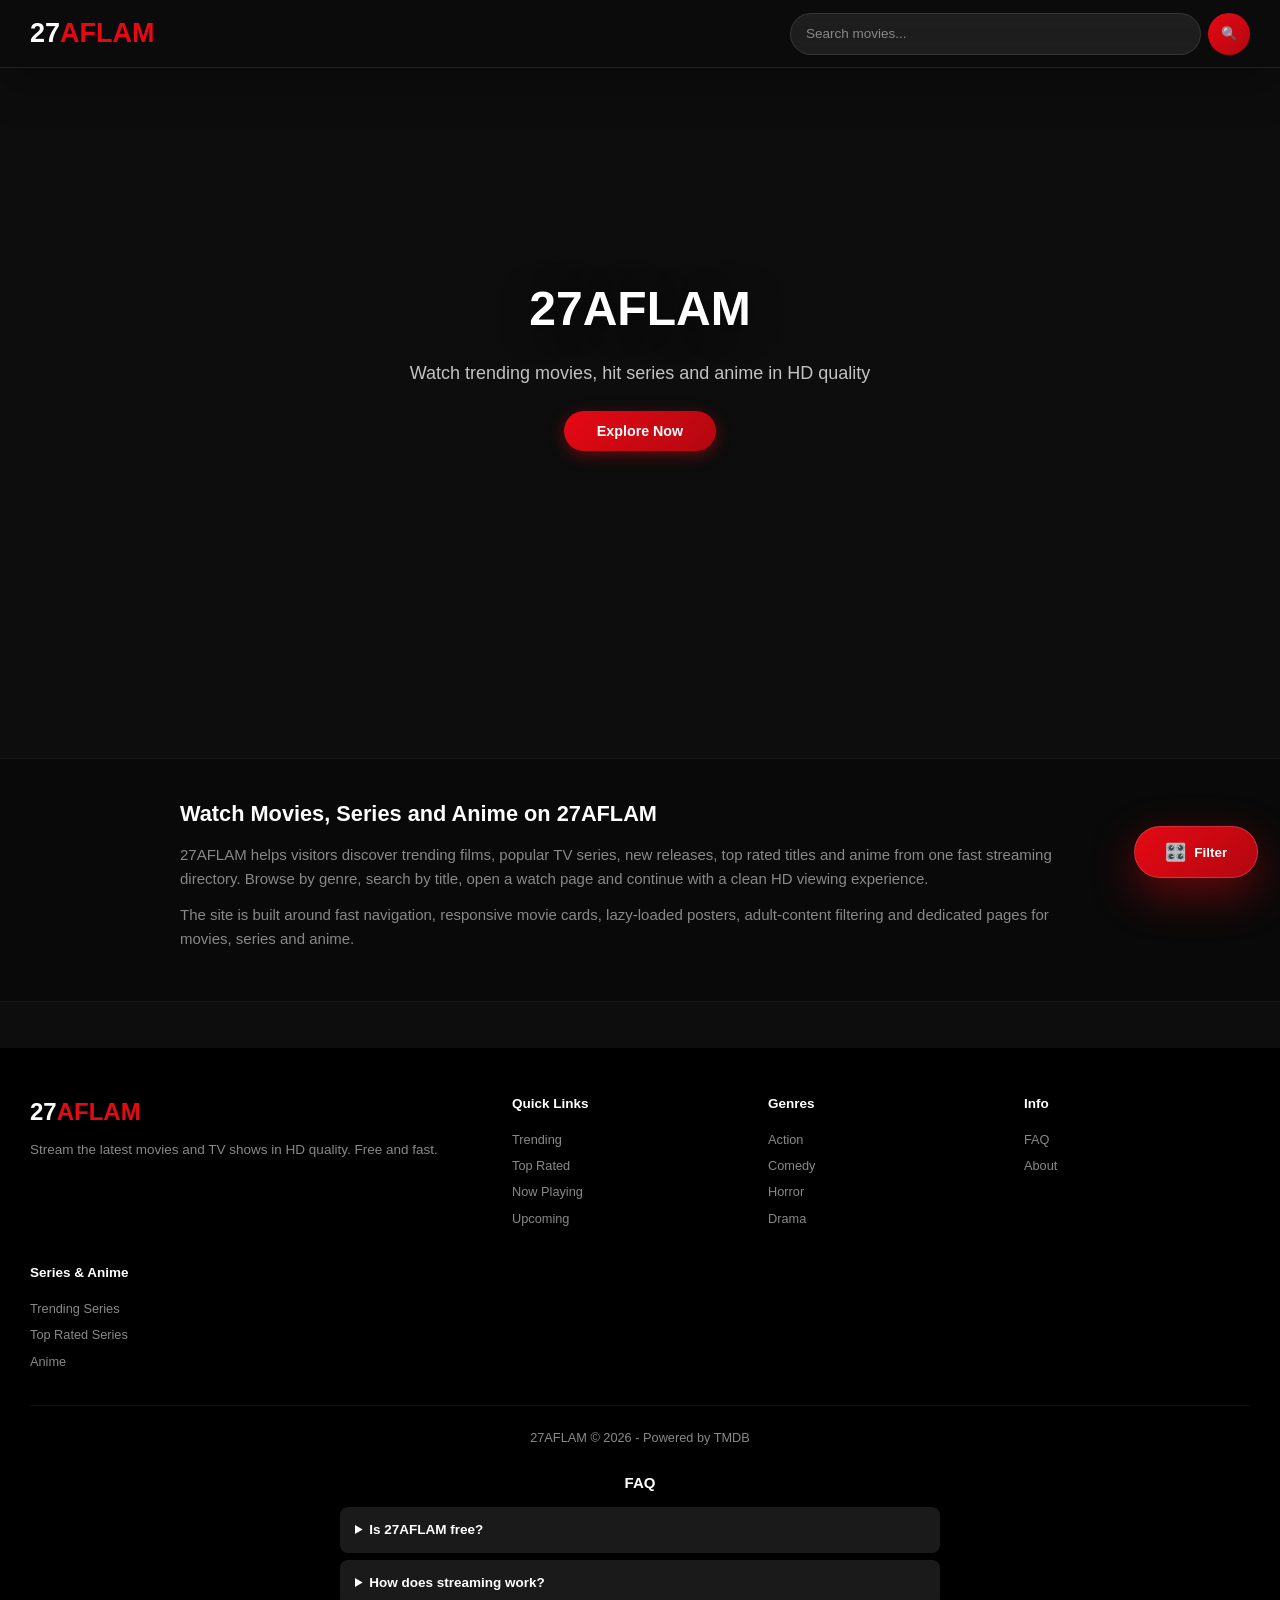
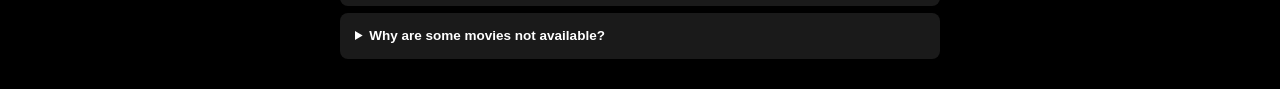
<file: index.html>
<!DOCTYPE html>
<html lang="en">
<head>
    <meta charset="UTF-8">
    <meta name="viewport" content="width=device-width, initial-scale=1.0">
    <title>27AFLAM - Watch Movies, Series and Anime Online in HD</title>
    <meta name="description" content="27AFLAM is a fast movie streaming directory for trending movies, TV series, anime, top rated titles, new releases and HD watch pages.">
    <meta name="keywords" content="27AFLAM, watch movies online, streaming movies, HD movies, TV series, anime, trending movies, top rated movies">
    <meta name="author" content="27AFLAM">
    <meta name="robots" content="index, follow, max-image-preview:large, max-snippet:-1, max-video-preview:-1">
    <meta name="theme-color" content="#e50914">
    <meta name="color-scheme" content="dark">
    <link rel="canonical" href="https://27aflam.com/">
    <link rel="icon" type="image/svg+xml" href="favicon.svg">
    <link rel="manifest" href="manifest.webmanifest">
    <link rel="preconnect" href="https://api.themoviedb.org">
    <link rel="preconnect" href="https://image.tmdb.org">
    <link rel="dns-prefetch" href="https://streamimdb.ru">
    <meta property="og:type" content="website">
    <meta property="og:site_name" content="27AFLAM">
    <meta property="og:title" content="27AFLAM - Watch Movies, Series and Anime Online in HD">
    <meta property="og:description" content="Discover trending movies, TV shows and anime with fast HD watch pages on 27AFLAM.">
    <meta property="og:url" content="https://27aflam.com/">
    <meta property="og:image" content="https://27aflam.com/favicon.svg">
    <meta name="twitter:card" content="summary_large_image">
    <meta name="twitter:title" content="27AFLAM - Watch Movies, Series and Anime Online in HD">
    <meta name="twitter:description" content="Discover trending movies, TV shows and anime with fast HD watch pages on 27AFLAM.">
    <link rel="stylesheet" href="style.css">
    <script type="application/ld+json">
    {
      "@context": "https://schema.org",
      "@graph": [
        {
          "@type": "WebSite",
          "@id": "https://27aflam.com/#website",
          "name": "27AFLAM",
          "url": "https://27aflam.com/",
          "description": "Movie, TV series and anime streaming directory with HD watch pages.",
          "potentialAction": {
            "@type": "SearchAction",
            "target": "https://27aflam.com/?q={search_term_string}",
            "query-input": "required name=search_term_string"
          }
        },
        {
          "@type": "Organization",
          "@id": "https://27aflam.com/#organization",
          "name": "27AFLAM",
          "url": "https://27aflam.com/",
          "logo": "https://27aflam.com/favicon.svg"
        },
        {
          "@type": "FAQPage",
          "@id": "https://27aflam.com/#faq",
          "mainEntity": [
            {
              "@type": "Question",
              "name": "Is 27AFLAM free?",
              "acceptedAnswer": { "@type": "Answer", "text": "Yes. 27AFLAM can be used without a subscription." }
            },
            {
              "@type": "Question",
              "name": "What can I watch on 27AFLAM?",
              "acceptedAnswer": { "@type": "Answer", "text": "27AFLAM organizes trending movies, top rated movies, TV series and anime with HD watch pages." }
            }
          ]
        }
      ]
    }
    </script>
</head>
<body>
    <a href="#main-content" class="skip-link" aria-label="Skip to main content">Skip to main content</a>
    <header class="header-auto" role="banner">
        <div class="header-container">
            <a href="index.html" class="logo">27<span>AFLAM</span></a>
            <div class="search-box">
                <input type="search" id="search" placeholder="Search movies..." aria-label="Search movies and shows">
                <button id="search-btn" type="button" aria-label="Search">&#128269;</button>
            </div>
        </div>
    </header>

    <div class="floating-filters" id="floating-filters">
        <nav class="filters-panel" id="filters-panel" aria-label="Content filters" hidden>
            <a href="#" class="nav-link active" data-genre="trending"><span class="filter-icon">🔥</span><span>Trending</span></a>
            <a href="#" class="nav-link" data-genre="top-rated"><span class="filter-icon">⭐</span><span>Top Rated</span></a>
            <a href="#" class="nav-link" data-genre="now-playing"><span class="filter-icon">🎬</span><span>Now Playing</span></a>
            <a href="#" class="nav-link" data-genre="upcoming"><span class="filter-icon">📅</span><span>Upcoming</span></a>
            <a href="#" class="nav-link" data-genre="action"><span class="filter-icon">💥</span><span>Action</span></a>
            <a href="#" class="nav-link" data-genre="comedy"><span class="filter-icon">😄</span><span>Comedy</span></a>
            <a href="#" class="nav-link" data-genre="horror"><span class="filter-icon">👻</span><span>Horror</span></a>
            <a href="#" class="nav-link" data-genre="drama"><span class="filter-icon">🎭</span><span>Drama</span></a>
            <a href="#" class="nav-link" data-genre="scifi"><span class="filter-icon">🚀</span><span>Sci-Fi</span></a>
            <a href="#" class="nav-link" data-genre="series-trending"><span class="filter-icon">📺</span><span>Series</span></a>
            <a href="#" class="nav-link" data-genre="series-top"><span class="filter-icon">🏆</span><span>Best Series</span></a>
            <a href="#" class="nav-link" data-genre="anime"><span class="filter-icon">🍜</span><span>Anime</span></a>
        </nav>
        <button class="filters-toggle" id="filters-toggle" type="button" aria-expanded="false" aria-controls="filters-panel" aria-label="Open filters">
            <span>🎛️</span>
            <strong>Filter</strong>
        </button>
    </div>

    <main id="main-content" role="main">
        <section class="hero" id="hero" role="img" aria-label="Featured content banner">
            <div class="hero-backdrop"></div>
            <div class="hero-gradient"></div>
            <div class="hero-content">
                <h1>27AFLAM</h1>
                <p>Watch trending movies, hit series and anime in HD quality</p>
                <button id="hero-btn" class="btn-primary" type="button">Explore Now</button>
            </div>
        </section>

        <section class="featured-section" id="featured">
            <div class="featured-scroll" id="featured-scroll"></div>
        </section>

        <section class="movies-section">
            <div id="sections-container">
                <!-- Sections load dynamically -->
            </div>
            <div class="load-more-container">
                <button id="load-more" class="btn-primary" type="button" style="display: none;">Load More</button>
            </div>
        </section>

        <section id="about" class="seo-section">
            <div class="seo-inner">
                <h2>Watch Movies, Series and Anime on 27AFLAM</h2>
                <p>27AFLAM helps visitors discover trending films, popular TV series, new releases, top rated titles and anime from one fast streaming directory. Browse by genre, search by title, open a watch page and continue with a clean HD viewing experience.</p>
                <p>The site is built around fast navigation, responsive movie cards, lazy-loaded posters, adult-content filtering and dedicated pages for movies, series and anime.</p>
            </div>
        </section>
    </main>

    <footer>
        <div class="footer-content">
            <div class="footer-brand">
                <a href="index.html" class="footer-logo">27<span>AFLAM</span></a>
                <p>Stream the latest movies and TV shows in HD quality. Free and fast.</p>
            </div>
            <div class="footer-links">
                <h4>Quick Links</h4>
                <a href="#" data-genre="trending">Trending</a>
                <a href="#" data-genre="top-rated">Top Rated</a>
                <a href="#" data-genre="now-playing">Now Playing</a>
                <a href="#" data-genre="upcoming">Upcoming</a>
            </div>
            <div class="footer-links">
                <h4>Genres</h4>
                <a href="#" data-genre="action">Action</a>
                <a href="#" data-genre="comedy">Comedy</a>
                <a href="#" data-genre="horror">Horror</a>
                <a href="#" data-genre="drama">Drama</a>
            </div>
            <div class="footer-links">
                <h4>Info</h4>
                <a href="#faq">FAQ</a>
                <a href="#about">About</a>
            </div>
            <div class="footer-links">
                <h4>Series & Anime</h4>
                <a href="#" data-genre="series-trending">Trending Series</a>
                <a href="#" data-genre="series-top">Top Rated Series</a>
                <a href="#" data-genre="anime">Anime</a>
            </div>
        </div>
        <div class="footer-bottom">
            <p>27AFLAM &copy; 2026 - Powered by TMDB</p>
        </div>
        <div id="faq" class="footer-faq">
            <h3>FAQ</h3>
            <details>
                <summary>Is 27AFLAM free?</summary>
                <p>Yes, 27AFLAM is completely free to use. No subscription required.</p>
            </details>
            <details>
                <summary>How does streaming work?</summary>
                <p>We embed streams from third-party providers. Just click a movie and watch instantly.</p>
            </details>
            <details>
                <summary>Why are some movies not available?</summary>
                <p>Availability depends on licensing and region. We update our library regularly.</p>
            </details>
        </div>
        <noscript>
            <p class="noscript-note">Enable JavaScript to load the latest movies, TV series and anime from TMDB.</p>
        </noscript>
    </footer>

    <script src="app.js"></script>
    <script>
        if ('serviceWorker' in navigator) {
            window.addEventListener('load', () => {
                navigator.serviceWorker.register('sw.js')
                    .then((reg) => console.log('SW registered'))
                    .catch((err) => console.log('SW registration failed:', err));
            });
        }
    </script>
</body>
</html>
</file>
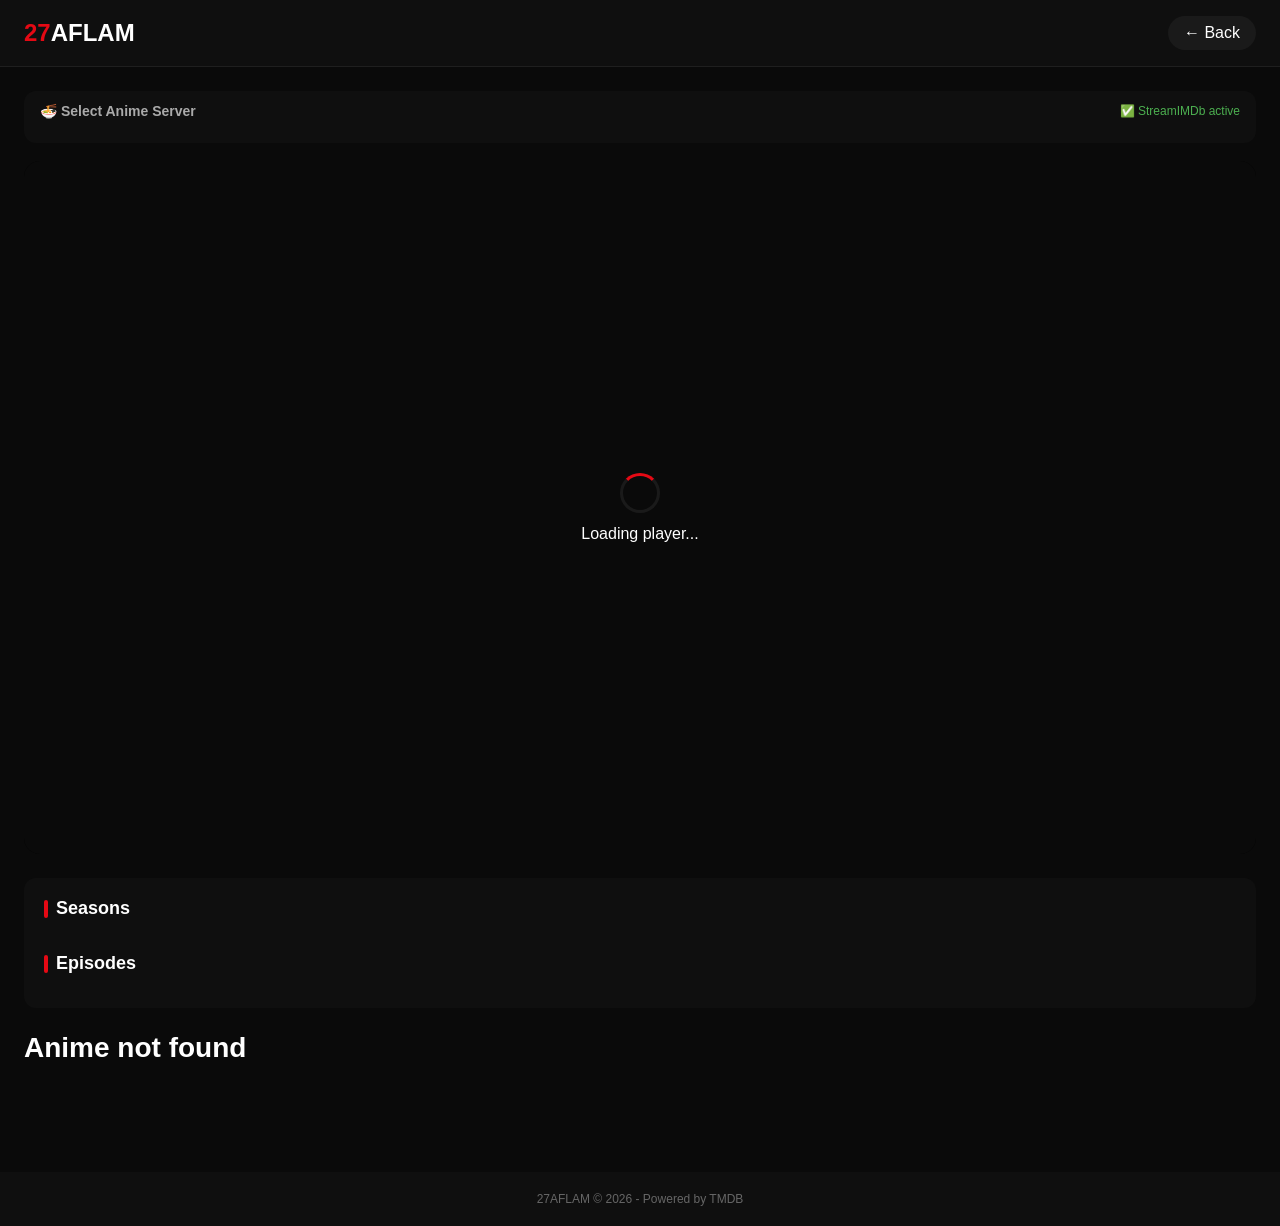
<file: anime.watch.html>
<!DOCTYPE html>
<html lang="ar">
<head>
    <meta charset="UTF-8">
    <meta name="viewport" content="width=device-width, initial-scale=1.0">
    <title>Watch Anime - 27AFLAM</title>
    <meta name="description" content="Watch anime episodes online on 27AFLAM with season and episode navigation plus anime cover filtering.">
    <meta name="robots" content="index, follow, max-image-preview:large">
    <meta property="og:type" content="video.tv_show">
    <meta property="og:site_name" content="27AFLAM">
    <meta property="og:title" content="Watch Anime Online - 27AFLAM">
    <meta property="og:description" content="Watch anime episodes online on 27AFLAM.">
    <link rel="icon" type="image/svg+xml" href="favicon.svg">
    <style>
        * {
            margin: 0;
            padding: 0;
            box-sizing: border-box;
        }
        
        body {
            background: #0a0a0a;
            font-family: -apple-system, BlinkMacSystemFont, 'Segoe UI', Roboto, sans-serif;
            color: #fff;
            direction: ltr;
        }
        
        header {
            background: #0f0f0f;
            padding: 16px 24px;
            border-bottom: 1px solid #1f1f1f;
            position: sticky;
            top: 0;
            z-index: 100;
        }
        
        .header-container {
            max-width: 1400px;
            margin: 0 auto;
            display: flex;
            justify-content: space-between;
            align-items: center;
        }
        
        .logo {
            font-size: 24px;
            font-weight: bold;
            text-decoration: none;
            color: #e50914;
        }
        
        .logo span {
            color: #fff;
        }
        
        .back-link {
            color: #fff;
            text-decoration: none;
            background: #1a1a1a;
            padding: 8px 16px;
            border-radius: 30px;
            transition: all 0.2s;
        }
        
        .back-link:hover {
            background: #e50914;
        }
        
        .watch-page {
            max-width: 1400px;
            margin: 0 auto;
            padding: 24px;
        }
        
        .player-container {
            position: relative;
            background: #000;
            border-radius: 16px;
            overflow: hidden;
            aspect-ratio: 16 / 9;
            margin-bottom: 24px;
        }
        
        .player-container iframe {
            width: 100%;
            height: 100%;
            border: none;
        }
        
        .player-loading {
            position: absolute;
            top: 0;
            left: 0;
            right: 0;
            bottom: 0;
            background: #0a0a0a;
            display: flex;
            align-items: center;
            justify-content: center;
            flex-direction: column;
            gap: 12px;
            z-index: 10;
        }

        .servers-bar {
            background: #0f0f0f;
            border-radius: 12px;
            padding: 12px 16px;
            margin-bottom: 18px;
        }

        .servers-header {
            display: flex;
            justify-content: space-between;
            align-items: center;
            margin-bottom: 12px;
            flex-wrap: wrap;
            gap: 10px;
        }

        .servers-label {
            font-size: 14px;
            color: #aaa;
            font-weight: 600;
        }

        .server-status {
            font-size: 12px;
            color: #4caf50;
        }

        .servers-grid {
            display: flex;
            flex-wrap: wrap;
            gap: 8px;
        }

        .server-btn {
            background: #1a1a1a;
            border: none;
            color: #fff;
            padding: 7px 13px;
            border-radius: 20px;
            cursor: pointer;
            font-size: 12px;
            transition: all 0.2s;
        }

        .server-btn:hover,
        .server-btn.active {
            background: #e50914;
        }
        
        .loading-spinner {
            width: 40px;
            height: 40px;
            border: 3px solid #1a1a1a;
            border-top-color: #e50914;
            border-radius: 50%;
            animation: spin 1s linear infinite;
        }
        
        @keyframes spin {
            to { transform: rotate(360deg); }
        }

        /* ─── قسم الحلقات والمواسم بنفس هوية الموقع ─── */
        .episodes-section {
            background: #0f0f0f;
            border-radius: 12px;
            padding: 20px;
            margin-bottom: 24px;
        }

        .section-label {
            font-size: 18px;
            font-weight: bold;
            margin-bottom: 14px;
            display: flex;
            align-items: center;
            gap: 8px;
        }

        .section-label span {
            width: 4px;
            height: 18px;
            background: #e50914;
            border-radius: 2px;
            display: inline-block;
        }

        .season-tabs {
            display: flex;
            gap: 10px;
            flex-wrap: wrap;
            margin-bottom: 20px;
        }

        .season-tab {
            padding: 8px 20px;
            border-radius: 20px;
            border: 1px solid #2a2a2a;
            background: #1a1a1a;
            color: #aaa;
            cursor: pointer;
            font-size: 13px;
            font-weight: 500;
            transition: all .2s;
        }

        .season-tab.active, .season-tab:hover {
            background: #e50914;
            color: #fff;
            border-color: #e50914;
        }

        .episodes-grid {
    display: flex;
    flex-wrap: wrap;
    gap: 10px;
}

.ep-btn {
    width: 50px; /* حجم ثابت وصغير للزر */
    height: 50px;
    border-radius: 8px;
    border: 1px solid #2a2a2a;
    background: #1a1a1a;
    color: #fff;
    font-size: 14px;
    font-weight: 600;
    cursor: pointer;
    transition: all .2s;
    display: flex;
    align-items: center;
    justify-content: center;
}

        .ep-btn:hover { background: #2a2a2a; }
        .ep-btn.active {
            background: #e50914;
            border-color: #e50914;
            color: #fff;
        }
        
        .movie-info {
            margin-bottom: 32px;
        }
        
        .movie-info h1 {
            font-size: 28px;
            margin-bottom: 12px;
        }
        
        .meta {
            display: flex;
            flex-wrap: wrap;
            gap: 16px;
            margin-bottom: 16px;
            color: #aaa;
            font-size: 14px;
        }
        
        .rating {
            color: #ffc107;
        }
        
        .movie-info p {
            color: #aaa;
            line-height: 1.6;
            max-width: 800px;
        }
        
        .cast-section, .similar-section {
            margin-top: 32px;
        }
        
        .cast-section h3, .similar-section h3 {
            margin-bottom: 16px;
            font-size: 20px;
        }
        
        .cast-scroll {
            display: flex;
            overflow-x: auto;
            gap: 16px;
            padding-bottom: 8px;
        }
        
        .cast-card {
            flex-shrink: 0;
            width: 120px;
            text-align: center;
        }
        
        .cast-card img {
            width: 120px;
            height: 120px;
            border-radius: 50%;
            object-fit: cover;
            background: #1a1a1a;
        }
        
        .cast-card .name {
            font-size: 13px;
            margin-top: 8px;
            font-weight: 500;
        }
        
        .cast-card .char {
            font-size: 11px;
            color: #888;
        }
        
        .similar-grid {
            display: grid;
            grid-template-columns: repeat(auto-fill, minmax(140px, 1fr));
            gap: 16px;
        }
        
        .movie-card {
            background: #1a1a1a;
            border-radius: 8px;
            overflow: hidden;
            cursor: pointer;
            transition: transform 0.2s;
        }
        
        .movie-card:hover {
            transform: translateY(-4px);
        }
        
        .movie-card img {
            width: 100%;
            aspect-ratio: 2 / 3;
            object-fit: cover;
        }
        
        .movie-card .info {
            padding: 8px;
        }
        
        .movie-card .title {
            font-size: 13px;
            font-weight: 500;
        }
        
        .error {
            color: #e50914;
            text-align: center;
            padding: 20px;
        }
        
        footer {
            background: #0f0f0f;
            padding: 20px;
            text-align: center;
            color: #666;
            font-size: 12px;
            margin-top: 40px;
        }
        
        @media (max-width: 768px) {
            .watch-page { padding: 16px; }
            .movie-info h1 { font-size: 22px; }
        }
    </style>
</head>
<body>
    <header>
        <div class="header-container">
            <a href="index.html" class="logo">27<span>AFLAM</span></a>
            <a href="index.html" class="back-link">&larr; Back</a>
        </div>
    </header>

    <main class="watch-page">
        <div class="servers-bar" id="servers-container">
            <div class="servers-header">
                <span class="servers-label">🍜 Select Anime Server</span>
                <span class="server-status" id="server-status">✅ StreamIMDb active</span>
            </div>
            <div class="servers-grid" id="server-buttons"></div>
        </div>

        <div class="player-container">
            <div class="player-loading" id="player-loading">
                <div class="loading-spinner"></div>
                <span>Loading player...</span>
            </div>
            <iframe id="player" src="" frameborder="0" sandbox="allow-scripts allow-same-origin allow-forms allow-presentation" allowfullscreen allow="autoplay; encrypted-media; fullscreen; picture-in-picture" referrerpolicy="no-referrer"></iframe>
        </div>

        <div class="episodes-section" id="episodes-container">
            <div class="section-label"><span></span>Seasons</div>
            <div class="season-tabs" id="season-tabs"></div>
            
            <div class="section-label"><span></span>Episodes</div>
            <div class="episodes-grid" id="episodes-grid"></div>
        </div>
        
        <div class="movie-info" id="movie-info">
            <h1 id="movie-title">Loading...</h1>
            <div class="meta">
                <span id="movie-rating" class="rating"></span>
                <span id="movie-year"></span>
                <span id="movie-genre"></span>
                <span id="movie-runtime"></span>
            </div>
            <p id="movie-overview"></p>
        </div>
        
        <div class="cast-section" id="cast-section" style="display:none;">
            <h3>🎭 Cast</h3>
            <div class="cast-scroll" id="cast-scroll"></div>
        </div>
        
        <div class="similar-section" id="similar-section" style="display:none;">
            <h3>🎬 Similar Anime</h3>
            <div class="similar-grid" id="similar-grid"></div>
        </div>
    </main>

    <footer>
        <div class="footer-bottom"><p>27AFLAM &copy; 2026 - Powered by TMDB</p></div>
    </footer>

    <script>
        const API_KEY = '581842026857dccc1762ce91bff8f0aa';
        const BASE = 'https://api.themoviedb.org/3';
        const IMG = 'https://image.tmdb.org/t/p/w185';
        const ADULT_KEYWORDS = ['hentai', 'ecchi', 'porn', 'xxx', 'sex', 'nsfw', 'uncensored', 'erotic', '18+'];
        const TV_SERVERS = [
            { name: '🚀 StreamIMDb', url: ({ tmdb, season, episode }) => `https://streamimdb.ru/embed/tv/${tmdb}/${season}/${episode}` },
            { name: '🎞️ VidAPI', url: ({ tmdb, season, episode, title }) => `https://vaplayer.ru/embed/tv/${tmdb}/${season}/${episode}?primaryColor=%23e50914&title=${encodeURIComponent(title || '27AFLAM')}` }
        ];
        
        let currentTmdbId = null;
        let currentSeason = 1;
        let currentEpisode = 1;
        let totalSeasons = 1;
        let currentServerIndex = 0;
        let currentTitle = '';

        function addAdultFilter(url) {
            const u = new URL(url);
            u.searchParams.set('include_adult', 'false');
            return u.toString();
        }

        function isBlockedContent(item) {
            if (!item) return true;
            if (item.adult === true) return true;
            const text = `${item.title || ''} ${item.name || ''} ${item.original_title || ''} ${item.original_name || ''} ${item.overview || ''}`.toLowerCase();
            return ADULT_KEYWORDS.some(k => text.includes(k));
        }

        function blockContent() {
            document.getElementById('player').src = '';
            document.getElementById('episodes-container').style.display = 'none';
            document.getElementById('cast-section').style.display = 'none';
            document.getElementById('movie-title').textContent = 'Content blocked';
            document.getElementById('movie-overview').textContent = 'This title was blocked by adult-content filter.';
            document.getElementById('player-loading').innerHTML = '<p class="error">Adult content blocked.</p>';
        }

        function setMeta(name, content, property = false) {
            const selector = property ? `meta[property="${name}"]` : `meta[name="${name}"]`;
            let tag = document.querySelector(selector);
            if (!tag) {
                tag = document.createElement('meta');
                tag.setAttribute(property ? 'property' : 'name', name);
                document.head.appendChild(tag);
            }
            tag.setAttribute('content', content);
        }

        function updateDocumentSeo(item) {
            const title = item.name || 'Watch Anime';
            const description = item.overview || `Watch ${title} anime episodes online on 27AFLAM.`;
            document.title = `${title} - Watch Anime Online | 27AFLAM`;
            setMeta('description', description);
            setMeta('og:title', `${title} - Watch Anime Online | 27AFLAM`, true);
            setMeta('og:description', description, true);
            if (item.poster_path) setMeta('og:image', `${IMG}${item.poster_path}`, true);

            // TVSeries structured data + BreadcrumbList
            const schema = {
                "@context": "https://schema.org",
                "@type": "TVSeries",
                "name": title,
                "description": description,
                "image": item.poster_path ? `https://image.tmdb.org/t/p/w780${item.poster_path}` : undefined,
                "datePublished": item.first_air_date || undefined,
                "aggregateRating": item.vote_average ? {
                    "@type": "AggregateRating",
                    "ratingValue": item.vote_average.toFixed(1),
                    "bestRating": "10",
                    "worstRating": "1",
                    "ratingCount": item.vote_count || 0
                } : undefined,
                "genre": item.genres?.map(g => g.name) || undefined,
                "numberOfSeasons": item.number_of_seasons || undefined,
                "numberOfEpisodes": item.number_of_episodes || undefined
            };
            const breadcrumb = {
                "@context": "https://schema.org",
                "@type": "BreadcrumbList",
                "itemListElement": [
                    { "@type": "ListItem", "position": 1, "name": "27AFLAM", "item": "https://27aflam.com/" },
                    { "@type": "ListItem", "position": 2, "name": "Anime", "item": "https://27aflam.com/" },
                    { "@type": "ListItem", "position": 3, "name": title }
                ]
            };
            document.querySelectorAll('script[data-structured-data]').forEach(el => el.remove());
            const itemSchema = document.createElement('script');
            itemSchema.type = 'application/ld+json';
            itemSchema.setAttribute('data-structured-data', 'true');
            itemSchema.textContent = JSON.stringify({ "@graph": [schema, breadcrumb] });
            document.head.appendChild(itemSchema);
        }
        
        document.addEventListener('DOMContentLoaded', () => {
            const params = new URLSearchParams(window.location.search);
            currentTmdbId = params.get('id');
            
            const player = document.getElementById('player');
            const loadEl = document.getElementById('player-loading');
            
            player.addEventListener('load', () => {
                loadEl.style.display = 'none';
            });
            
            if (currentTmdbId) {
                renderServers();
                loadAnime(currentTmdbId);
                loadDetails(currentTmdbId);
            } else {
                document.getElementById('movie-title').textContent = "Anime not found";
            }
        });

        function renderServers() {
            const container = document.getElementById('server-buttons');
            container.innerHTML = TV_SERVERS.map((server, index) => `
                <button class="server-btn" data-index="${index}" onclick="switchServer(${index})">
                    ${server.name}
                </button>
            `).join('');
            markServerActive(0);
        }

        function markServerActive(index) {
            document.querySelectorAll('.server-btn').forEach((btn, i) => btn.classList.toggle('active', i === index));
        }

        window.switchServer = function(index) {
            if (!TV_SERVERS[index]) return;
            currentServerIndex = index;
            markServerActive(index);
            playEpisode(currentEpisode);
        };
        
        async function loadAnime(tmdbId) {
            try {
                const res = await fetch(addAdultFilter(`${BASE}/tv/${tmdbId}?api_key=${API_KEY}`));
                const data = await res.json();
                if (isBlockedContent(data)) return blockContent();
                totalSeasons = data.number_of_seasons || 1;
                
                buildSeasonTabs();
                await loadEpisodes(1);
            } catch (err) {
                console.error("Error loading anime:", err);
            }
        }
        
        function buildSeasonTabs() {
            const container = document.getElementById("season-tabs");
            container.innerHTML = "";
            for (let s = 1; s <= totalSeasons; s++) {
                const btn = document.createElement("button");
                btn.className = "season-tab" + (s === 1 ? " active" : "");
                btn.textContent = `Season ${s}`;
                btn.onclick = () => selectSeason(s);
                container.appendChild(btn);
            }
        }
        
        async function selectSeason(s) {
            currentSeason = s;
            document.querySelectorAll(".season-tab").forEach((b, i) => b.classList.toggle("active", i + 1 === s));
            await loadEpisodes(s);
        }
        
        async function loadEpisodes(season) {
            const grid = document.getElementById("episodes-grid");
            grid.innerHTML = `<div style="color:#aaa; font-size:14px;">Loading episodes…</div>`;
            
            try {
                const res = await fetch(addAdultFilter(`${BASE}/tv/${currentTmdbId}/season/${season}?api_key=${API_KEY}`));
                const data = await res.json();
                const eps = (data.episodes || []).filter(e => e.episode_type !== "special");
                
                grid.innerHTML = "";
                eps.forEach(ep => {
                    const btn = document.createElement("button");
                    btn.className = "ep-btn" + (ep.episode_number === 1 && season === 1 ? " active" : "");
                    btn.textContent = ep.episode_number;
                    btn.onclick = () => playEpisode(ep.episode_number);
                    grid.appendChild(btn);
                });
                
                playEpisode(1);
            } catch (err) {
                grid.innerHTML = `<div class="error">Failed to load episodes.</div>`;
            }
        }
        
        function playEpisode(ep) {
            currentEpisode = ep;
            document.querySelectorAll(".ep-btn").forEach(b => b.classList.toggle("active", parseInt(b.textContent) === ep));
            
            document.getElementById('player-loading').style.display = 'flex';
            const server = TV_SERVERS[currentServerIndex] || TV_SERVERS[0];
            document.getElementById('server-status').textContent = `✅ ${server.name} active`;
            document.getElementById("player").src = server.url({ tmdb: currentTmdbId, season: currentSeason, episode: ep, title: currentTitle });
        }

        async function loadDetails(tmdbId) {
            try {
                const response = await fetch(addAdultFilter(`${BASE}/tv/${tmdbId}?api_key=${API_KEY}`));
                const item = await response.json();
                if (isBlockedContent(item)) return blockContent();
                updateDocumentSeo(item);
                currentTitle = item.name || '';
                
                document.getElementById('movie-title').textContent = item.name;
                document.getElementById('movie-overview').textContent = item.overview || 'No description available.';
                document.getElementById('movie-rating').textContent = `⭐ ${item.vote_average?.toFixed(1) || 'N/A'}`;
                document.getElementById('movie-year').textContent = item.first_air_date?.slice(0, 4) || '';
                document.getElementById('movie-genre').textContent = item.genres?.map(g => g.name).join(', ') || '';
                
                if (item.episode_run_time && item.episode_run_time.length) {
                    document.getElementById('movie-runtime').textContent = `${item.episode_run_time[0]}m per ep`;
                }
                
                const castResponse = await fetch(addAdultFilter(`${BASE}/tv/${tmdbId}/credits?api_key=${API_KEY}`));
                const castData = await castResponse.json();
                const cast = (castData.cast || []).slice(0, 15);
                
                if (cast.length) {
                    document.getElementById('cast-section').style.display = 'block';
                    document.getElementById('cast-scroll').innerHTML = cast.map(c => {
                        const img = c.profile_path ? IMG + c.profile_path : '';
                        return `
                            <div class="cast-card">
                                ${img ? `<img src="${img}" loading="lazy">` : '<div style="width:120px;height:120px;background:#1a1a1a;border-radius:50%;display:flex;align-items:center;justify-content:center">🎭</div>'}
                                <div class="name">${c.name}</div>
                                <div class="char">${c.character || ''}</div>
                            </div>
                        `;
                    }).join('');
                }
            } catch(error) {
                console.error('Error loading details:', error);
            }
        }
    </script>
</body>
</html>
</file>
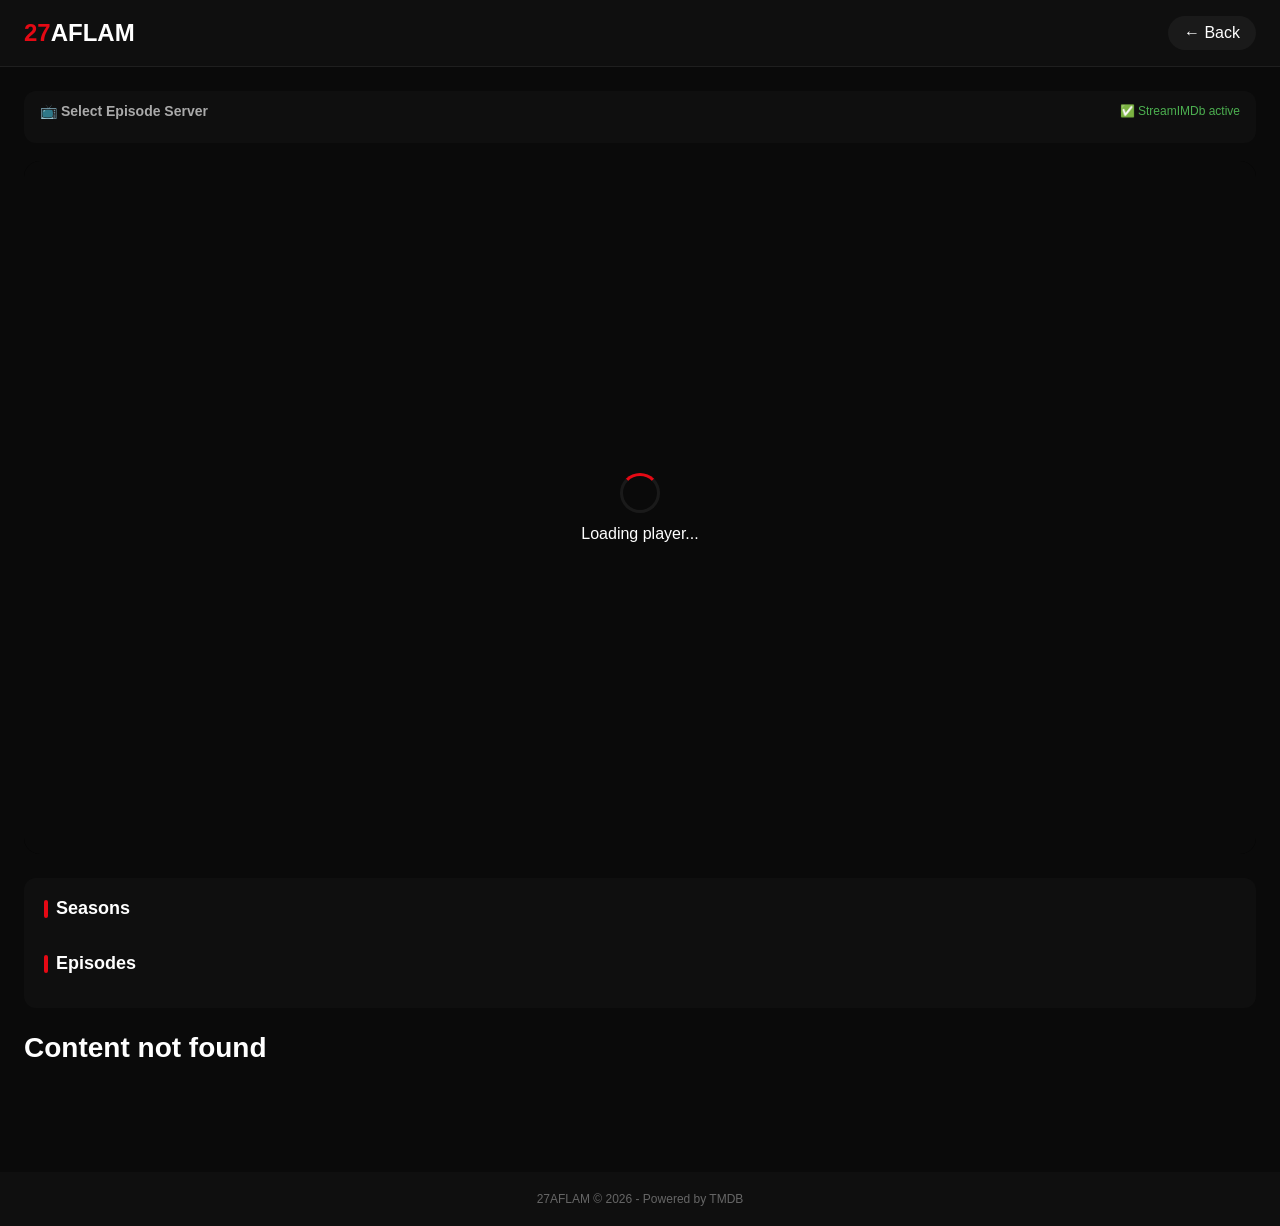
<file: series.watch.html>
<!DOCTYPE html>
<html lang="ar">
<head>
    <meta charset="UTF-8">
    <meta name="viewport" content="width=device-width, initial-scale=1.0">
    <title>Watch Series & Anime - 27AFLAM</title>
    <meta name="description" content="Watch TV series episodes online on 27AFLAM with season and episode navigation.">
    <meta name="robots" content="index, follow, max-image-preview:large">
    <meta property="og:type" content="video.tv_show">
    <meta property="og:site_name" content="27AFLAM">
    <meta property="og:title" content="Watch Series Online - 27AFLAM">
    <meta property="og:description" content="Watch TV series episodes online on 27AFLAM.">
    <link rel="icon" type="image/svg+xml" href="favicon.svg">
    <style>
        * {
            margin: 0;
            padding: 0;
            box-sizing: border-box;
        }
        
        body {
            background: #0a0a0a;
            font-family: -apple-system, BlinkMacSystemFont, 'Segoe UI', Roboto, sans-serif;
            color: #fff;
            direction: ltr; /* للحفاظ على أرقام الفصول والحلقات مرتبة بشكل صحيح */
        }
        
        header {
            background: #0f0f0f;
            padding: 16px 24px;
            border-bottom: 1px solid #1f1f1f;
            position: sticky;
            top: 0;
            z-index: 100;
        }
        
        .header-container {
            max-width: 1400px;
            margin: 0 auto;
            display: flex;
            justify-content: space-between;
            align-items: center;
        }
        
        .logo {
            font-size: 24px;
            font-weight: bold;
            text-decoration: none;
            color: #e50914;
        }
        
        .logo span {
            color: #fff;
        }
        
        .back-link {
            color: #fff;
            text-decoration: none;
            background: #1a1a1a;
            padding: 8px 16px;
            border-radius: 30px;
            transition: all 0.2s;
        }
        
        .back-link:hover {
            background: #e50914;
        }
        
        .watch-page {
            max-width: 1400px;
            margin: 0 auto;
            padding: 24px;
        }
        
        .player-container {
            position: relative;
            background: #000;
            border-radius: 16px;
            overflow: hidden;
            aspect-ratio: 16 / 9;
            margin-bottom: 24px;
        }
        
        .player-container iframe {
            width: 100%;
            height: 100%;
            border: none;
        }
        
        .player-loading {
            position: absolute;
            top: 0;
            left: 0;
            right: 0;
            bottom: 0;
            background: #0a0a0a;
            display: flex;
            align-items: center;
            justify-content: center;
            flex-direction: column;
            gap: 12px;
            z-index: 10;
        }

        .servers-bar {
            background: #0f0f0f;
            border-radius: 12px;
            padding: 12px 16px;
            margin-bottom: 18px;
        }

        .servers-header {
            display: flex;
            justify-content: space-between;
            align-items: center;
            margin-bottom: 12px;
            flex-wrap: wrap;
            gap: 10px;
        }

        .servers-label {
            font-size: 14px;
            color: #aaa;
            font-weight: 600;
        }

        .server-status {
            font-size: 12px;
            color: #4caf50;
        }

        .servers-grid {
            display: flex;
            flex-wrap: wrap;
            gap: 8px;
        }

        .server-btn {
            background: #1a1a1a;
            border: none;
            color: #fff;
            padding: 7px 13px;
            border-radius: 20px;
            cursor: pointer;
            font-size: 12px;
            transition: all 0.2s;
        }

        .server-btn:hover,
        .server-btn.active {
            background: #e50914;
        }
        
        .loading-spinner {
            width: 40px;
            height: 40px;
            border: 3px solid #1a1a1a;
            border-top-color: #e50914;
            border-radius: 50%;
            animation: spin 1s linear infinite;
        }
        
        @keyframes spin {
            to { transform: rotate(360deg); }
        }

        /* ─── قسم الحلقات والمواسم المدمج بنفس الهوية البصرية لـ 27AFLAM ─── */
        .episodes-section {
            background: #0f0f0f;
            border-radius: 12px;
            padding: 20px;
            margin-bottom: 24px;
        }

        .section-label {
            font-size: 18px;
            font-weight: bold;
            margin-bottom: 14px;
            display: flex;
            align-items: center;
            gap: 8px;
        }

        .section-label span {
            width: 4px;
            height: 18px;
            background: #e50914;
            border-radius: 2px;
            display: inline-block;
        }

        .season-tabs {
            display: flex;
            gap: 10px;
            flex-wrap: wrap;
            margin-bottom: 20px;
        }

        .season-tab {
            padding: 8px 20px;
            border-radius: 20px;
            border: 1px solid #2a2a2a;
            background: #1a1a1a;
            color: #aaa;
            cursor: pointer;
            font-size: 13px;
            font-weight: 500;
            transition: all .2s;
        }

        .season-tab.active, .season-tab:hover {
            background: #e50914;
            color: #fff;
            border-color: #e50914;
        }

.episodes-grid {
    display: flex;
    flex-wrap: wrap;
    gap: 10px;
}

.ep-btn {
    width: 50px; /* حجم ثابت وصغير للزر */
    height: 50px;
    border-radius: 8px;
    border: 1px solid #2a2a2a;
    background: #1a1a1a;
    color: #fff;
    font-size: 14px;
    font-weight: 600;
    cursor: pointer;
    transition: all .2s;
    display: flex;
    align-items: center;
    justify-content: center;
}

        .ep-btn:hover { background: #2a2a2a; }
        .ep-btn.active {
            background: #e50914;
            border-color: #e50914;
            color: #fff;
        }
        
        .movie-info {
            margin-bottom: 32px;
        }
        
        .movie-info h1 {
            font-size: 28px;
            margin-bottom: 12px;
        }
        
        .meta {
            display: flex;
            flex-wrap: wrap;
            gap: 16px;
            margin-bottom: 16px;
            color: #aaa;
            font-size: 14px;
        }
        
        .rating {
            color: #ffc107;
        }
        
        .movie-info p {
            color: #aaa;
            line-height: 1.6;
            max-width: 800px;
        }
        
        .cast-section, .similar-section {
            margin-top: 32px;
        }
        
        .cast-section h3, .similar-section h3 {
            margin-bottom: 16px;
            font-size: 20px;
        }
        
        .cast-scroll {
            display: flex;
            overflow-x: auto;
            gap: 16px;
            padding-bottom: 8px;
        }
        
        .cast-card {
            flex-shrink: 0;
            width: 120px;
            text-align: center;
        }
        
        .cast-card img {
            width: 120px;
            height: 120px;
            border-radius: 50%;
            object-fit: cover;
            background: #1a1a1a;
        }
        
        .cast-card .name {
            font-size: 13px;
            margin-top: 8px;
            font-weight: 500;
        }
        
        .cast-card .char {
            font-size: 11px;
            color: #888;
        }
        
        .similar-grid {
            display: grid;
            grid-template-columns: repeat(auto-fill, minmax(140px, 1fr));
            gap: 16px;
        }
        
        .movie-card {
            background: #1a1a1a;
            border-radius: 8px;
            overflow: hidden;
            cursor: pointer;
            transition: transform 0.2s;
        }
        
        .movie-card:hover {
            transform: translateY(-4px);
        }
        
        .movie-card img {
            width: 100%;
            aspect-ratio: 2 / 3;
            object-fit: cover;
        }
        
        .movie-card .info {
            padding: 8px;
        }
        
        .movie-card .title {
            font-size: 13px;
            font-weight: 500;
        }
        
        .error {
            color: #e50914;
            text-align: center;
            padding: 20px;
        }
        
        footer {
            background: #0f0f0f;
            padding: 20px;
            text-align: center;
            color: #666;
            font-size: 12px;
            margin-top: 40px;
        }
        
        @media (max-width: 768px) {
            .watch-page { padding: 16px; }
            .movie-info h1 { font-size: 22px; }
        }
    </style>
</head>
<body>
    <header>
        <div class="header-container">
            <a href="index.html" class="logo">27<span>AFLAM</span></a>
            <a href="index.html" class="back-link">&larr; Back</a>
        </div>
    </header>

    <main class="watch-page">
        <div class="servers-bar" id="servers-container">
            <div class="servers-header">
                <span class="servers-label">📺 Select Episode Server</span>
                <span class="server-status" id="server-status">✅ StreamIMDb active</span>
            </div>
            <div class="servers-grid" id="server-buttons"></div>
        </div>

        <div class="player-container">
            <div class="player-loading" id="player-loading">
                <div class="loading-spinner"></div>
                <span>Loading player...</span>
            </div>
            <iframe id="player" src="" frameborder="0" sandbox="allow-scripts allow-same-origin allow-forms allow-presentation" allowfullscreen allow="autoplay; encrypted-media; fullscreen; picture-in-picture" referrerpolicy="no-referrer"></iframe>
        </div>

        <div class="episodes-section" id="episodes-container">
            <div class="section-label"><span></span>Seasons</div>
            <div class="season-tabs" id="season-tabs"></div>
            
            <div class="section-label"><span></span>Episodes</div>
            <div class="episodes-grid" id="episodes-grid"></div>
        </div>
        
        <div class="movie-info" id="movie-info">
            <h1 id="movie-title">Loading...</h1>
            <div class="meta">
                <span id="movie-rating" class="rating"></span>
                <span id="movie-year"></span>
                <span id="movie-genre"></span>
                <span id="movie-runtime"></span>
            </div>
            <p id="movie-overview"></p>
        </div>
        
        <div class="cast-section" id="cast-section" style="display:none;">
            <h3>🎭 Cast</h3>
            <div class="cast-scroll" id="cast-scroll"></div>
        </div>
        
        <div class="similar-section" id="similar-section" style="display:none;">
            <h3>🎬 Similar</h3>
            <div class="similar-grid" id="similar-grid"></div>
        </div>
    </main>

    <footer>
        <div class="footer-bottom"><p>27AFLAM &copy; 2026 - Powered by TMDB</p></div>
    </footer>

    <script>
        const API_KEY = '581842026857dccc1762ce91bff8f0aa';
        const BASE = 'https://api.themoviedb.org/3';
        const IMG = 'https://image.tmdb.org/t/p/w185';
        const ADULT_KEYWORDS = ['hentai', 'ecchi', 'porn', 'xxx', 'sex', 'nsfw', 'uncensored', 'erotic', '18+'];
        const TV_SERVERS = [
            { name: '🚀 StreamIMDb', url: ({ tmdb, season, episode }) => `https://streamimdb.ru/embed/tv/${tmdb}/${season}/${episode}` },
            { name: '🎞️ VidAPI', url: ({ tmdb, season, episode, title }) => `https://vaplayer.ru/embed/tv/${tmdb}/${season}/${episode}?primaryColor=%23e50914&title=${encodeURIComponent(title || '27AFLAM')}` }
        ];
        
        let currentTmdbId = null;
        let currentSeason = 1;
        let currentEpisode = 1;
        let totalSeasons = 1;
        let currentServerIndex = 0;
        let currentTitle = '';

        function addAdultFilter(url) {
            const u = new URL(url);
            u.searchParams.set('include_adult', 'false');
            return u.toString();
        }

        function isBlockedContent(item) {
            if (!item) return true;
            if (item.adult === true) return true;
            const text = `${item.title || ''} ${item.name || ''} ${item.original_title || ''} ${item.original_name || ''} ${item.overview || ''}`.toLowerCase();
            return ADULT_KEYWORDS.some(k => text.includes(k));
        }

        function blockContent() {
            document.getElementById('player').src = '';
            document.getElementById('episodes-container').style.display = 'none';
            document.getElementById('cast-section').style.display = 'none';
            document.getElementById('movie-title').textContent = 'Content blocked';
            document.getElementById('movie-overview').textContent = 'This title was blocked by adult-content filter.';
            document.getElementById('player-loading').innerHTML = '<p class="error">Adult content blocked.</p>';
        }

        function setMeta(name, content, property = false) {
            const selector = property ? `meta[property="${name}"]` : `meta[name="${name}"]`;
            let tag = document.querySelector(selector);
            if (!tag) {
                tag = document.createElement('meta');
                tag.setAttribute(property ? 'property' : 'name', name);
                document.head.appendChild(tag);
            }
            tag.setAttribute('content', content);
        }

        function updateDocumentSeo(item) {
            const title = item.name || 'Watch Series';
            const description = item.overview || `Watch ${title} episodes online on 27AFLAM.`;
            document.title = `${title} - Watch Series Online | 27AFLAM`;
            setMeta('description', description);
            setMeta('og:title', `${title} - Watch Series Online | 27AFLAM`, true);
            setMeta('og:description', description, true);
            if (item.poster_path) setMeta('og:image', `${IMG}${item.poster_path}`, true);

            // TVSeries structured data + BreadcrumbList
            const schema = {
                "@context": "https://schema.org",
                "@type": "TVSeries",
                "name": title,
                "description": description,
                "image": item.poster_path ? `https://image.tmdb.org/t/p/w780${item.poster_path}` : undefined,
                "datePublished": item.first_air_date || undefined,
                "aggregateRating": item.vote_average ? {
                    "@type": "AggregateRating",
                    "ratingValue": item.vote_average.toFixed(1),
                    "bestRating": "10",
                    "worstRating": "1",
                    "ratingCount": item.vote_count || 0
                } : undefined,
                "genre": item.genres?.map(g => g.name) || undefined,
                "numberOfSeasons": item.number_of_seasons || undefined,
                "numberOfEpisodes": item.number_of_episodes || undefined
            };
            const breadcrumb = {
                "@context": "https://schema.org",
                "@type": "BreadcrumbList",
                "itemListElement": [
                    { "@type": "ListItem", "position": 1, "name": "27AFLAM", "item": "https://27aflam.com/" },
                    { "@type": "ListItem", "position": 2, "name": "Series", "item": "https://27aflam.com/" },
                    { "@type": "ListItem", "position": 3, "name": title }
                ]
            };
            document.querySelectorAll('script[data-structured-data]').forEach(el => el.remove());
            const itemSchema = document.createElement('script');
            itemSchema.type = 'application/ld+json';
            itemSchema.setAttribute('data-structured-data', 'true');
            itemSchema.textContent = JSON.stringify({ "@graph": [schema, breadcrumb] });
            document.head.appendChild(itemSchema);
        }
        
        document.addEventListener('DOMContentLoaded', () => {
            const params = new URLSearchParams(window.location.search);
            currentTmdbId = params.get('id');
            
            const player = document.getElementById('player');
            const loadEl = document.getElementById('player-loading');
            
            player.addEventListener('load', () => {
                loadEl.style.display = 'none';
            });
            
            if (currentTmdbId) {
                renderServers();
                loadTVShow(currentTmdbId);
                loadDetails(currentTmdbId);
            } else {
                document.getElementById('movie-title').textContent = "Content not found";
            }
        });

        function renderServers() {
            const container = document.getElementById('server-buttons');
            container.innerHTML = TV_SERVERS.map((server, index) => `
                <button class="server-btn" data-index="${index}" onclick="switchServer(${index})">
                    ${server.name}
                </button>
            `).join('');
            markServerActive(0);
        }

        function markServerActive(index) {
            document.querySelectorAll('.server-btn').forEach((btn, i) => btn.classList.toggle('active', i === index));
        }

        window.switchServer = function(index) {
            if (!TV_SERVERS[index]) return;
            currentServerIndex = index;
            markServerActive(index);
            playEpisode(currentEpisode);
        };
        
        async function loadTVShow(tmdbId) {
            try {
                const res = await fetch(addAdultFilter(`${BASE}/tv/${tmdbId}?api_key=${API_KEY}`));
                const data = await res.json();
                if (isBlockedContent(data)) return blockContent();
                totalSeasons = data.number_of_seasons || 1;
                
                buildSeasonTabs();
                await loadEpisodes(1);
            } catch (err) {
                console.error("Error loading show:", err);
            }
        }
        
        function buildSeasonTabs() {
            const container = document.getElementById("season-tabs");
            container.innerHTML = "";
            for (let s = 1; s <= totalSeasons; s++) {
                const btn = document.createElement("button");
                btn.className = "season-tab" + (s === 1 ? " active" : "");
                btn.textContent = `Season ${s}`;
                btn.onclick = () => selectSeason(s);
                container.appendChild(btn);
            }
        }
        
        async function selectSeason(s) {
            currentSeason = s;
            document.querySelectorAll(".season-tab").forEach((b, i) => b.classList.toggle("active", i + 1 === s));
            await loadEpisodes(s);
        }
        
        async function loadEpisodes(season) {
            const grid = document.getElementById("episodes-grid");
            grid.innerHTML = `<div style="color:#aaa; font-size:14px;">Loading episodes…</div>`;
            
            try {
                const res = await fetch(addAdultFilter(`${BASE}/tv/${currentTmdbId}/season/${season}?api_key=${API_KEY}`));
                const data = await res.json();
                const eps = (data.episodes || []).filter(e => e.episode_type !== "special");
                
                grid.innerHTML = "";
                eps.forEach(ep => {
                    const btn = document.createElement("button");
                    btn.className = "ep-btn" + (ep.episode_number === 1 && season === 1 ? " active" : "");
                    btn.textContent = ep.episode_number;
                    btn.onclick = () => playEpisode(ep.episode_number);
                    grid.appendChild(btn);
                });
                
                playEpisode(1);
            } catch (err) {
                grid.innerHTML = `<div class="error">Failed to load episodes.</div>`;
            }
        }
        
        function playEpisode(ep) {
            currentEpisode = ep;
            document.querySelectorAll(".ep-btn").forEach(b => b.classList.toggle("active", parseInt(b.textContent) === ep));
            
            document.getElementById('player-loading').style.display = 'flex';
            const server = TV_SERVERS[currentServerIndex] || TV_SERVERS[0];
            document.getElementById('server-status').textContent = `✅ ${server.name} active`;
            document.getElementById("player").src = server.url({ tmdb: currentTmdbId, season: currentSeason, episode: ep, title: currentTitle });
        }

        async function loadDetails(tmdbId) {
            try {
                const response = await fetch(addAdultFilter(`${BASE}/tv/${tmdbId}?api_key=${API_KEY}`));
                const item = await response.json();
                if (isBlockedContent(item)) return blockContent();
                updateDocumentSeo(item);
                currentTitle = item.name || '';
                
                document.getElementById('movie-title').textContent = item.name;
                document.getElementById('movie-overview').textContent = item.overview || 'No description available.';
                document.getElementById('movie-rating').textContent = `⭐ ${item.vote_average?.toFixed(1) || 'N/A'}`;
                document.getElementById('movie-year').textContent = item.first_air_date?.slice(0, 4) || '';
                document.getElementById('movie-genre').textContent = item.genres?.map(g => g.name).join(', ') || '';
                
                if (item.episode_run_time && item.episode_run_time.length) {
                    document.getElementById('movie-runtime').textContent = `${item.episode_run_time[0]}m per ep`;
                }
                
                const castResponse = await fetch(addAdultFilter(`${BASE}/tv/${tmdbId}/credits?api_key=${API_KEY}`));
                const castData = await castResponse.json();
                const cast = (castData.cast || []).slice(0, 15);
                
                if (cast.length) {
                    document.getElementById('cast-section').style.display = 'block';
                    document.getElementById('cast-scroll').innerHTML = cast.map(c => {
                        const img = c.profile_path ? IMG + c.profile_path : '';
                        return `
                            <div class="cast-card">
                                ${img ? `<img src="${img}" loading="lazy">` : '<div style="width:120px;height:120px;background:#1a1a1a;border-radius:50%;display:flex;align-items:center;justify-content:center">🎭</div>'}
                                <div class="name">${c.name}</div>
                                <div class="char">${c.character || ''}</div>
                            </div>
                        `;
                    }).join('');
                }
            } catch(error) {
                console.error('Error loading details:', error);
            }
        }
    </script>
</body>
</html>
</file>
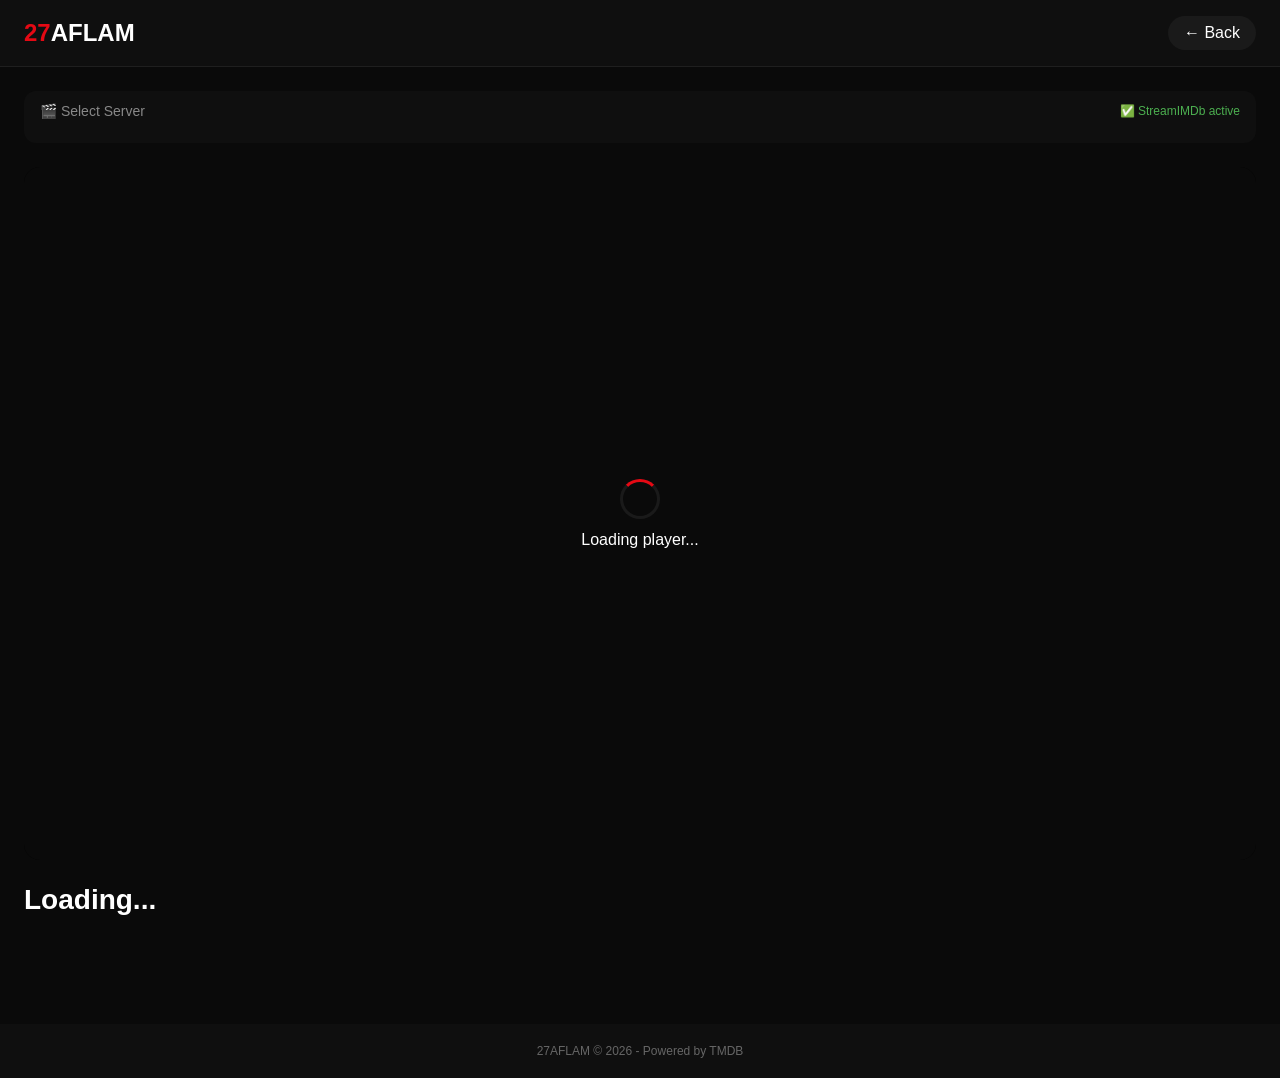
<file: watch.html>
<!DOCTYPE html>
<html lang="ar">
<head>
    <meta charset="UTF-8">
    <meta name="viewport" content="width=device-width, initial-scale=1.0">
    <title>Watch - 27AFLAM</title>
    <meta name="description" content="Watch movies and TV episodes online on 27AFLAM with fast HD streaming pages.">
    <meta name="robots" content="index, follow, max-image-preview:large">
    <meta property="og:type" content="video.movie">
    <meta property="og:site_name" content="27AFLAM">
    <meta property="og:title" content="Watch Online - 27AFLAM">
    <meta property="og:description" content="Watch movies and TV episodes online on 27AFLAM.">
    <link rel="icon" type="image/svg+xml" href="favicon.svg">
    <style>
        * {
            margin: 0;
            padding: 0;
            box-sizing: border-box;
        }
        
        body {
            background: #0a0a0a;
            font-family: -apple-system, BlinkMacSystemFont, 'Segoe UI', Roboto, sans-serif;
            color: #fff;
            direction: ltr; /* للحفاظ على أرقام الحلقات والسيرفرات مرتبة بشكل صحيح */
        }
        
        header {
            background: #0f0f0f;
            padding: 16px 24px;
            border-bottom: 1px solid #1f1f1f;
            position: sticky;
            top: 0;
            z-index: 100;
        }
        
        .header-container {
            max-width: 1400px;
            margin: 0 auto;
            display: flex;
            justify-content: space-between;
            align-items: center;
        }
        
        .logo {
            font-size: 24px;
            font-weight: bold;
            text-decoration: none;
            color: #e50914;
        }
        
        .logo span {
            color: #fff;
        }
        
        .back-link {
            color: #fff;
            text-decoration: none;
            background: #1a1a1a;
            padding: 8px 16px;
            border-radius: 30px;
            transition: all 0.2s;
        }
        
        .back-link:hover {
            background: #e50914;
        }
        
        .watch-page {
            max-width: 1400px;
            margin: 0 auto;
            padding: 24px;
        }
        
        .player-container {
            position: relative;
            background: #000;
            border-radius: 16px;
            overflow: hidden;
            aspect-ratio: 16 / 9;
            margin-bottom: 24px;
        }
        
        .player-container iframe {
            width: 100%;
            height: 100%;
            border: none;
        }
        
        .player-loading {
            position: absolute;
            top: 0;
            left: 0;
            right: 0;
            bottom: 0;
            background: #0a0a0a;
            display: flex;
            align-items: center;
            justify-content: center;
            flex-direction: column;
            gap: 12px;
            z-index: 10;
        }
        
        .loading-spinner {
            width: 40px;
            height: 40px;
            border: 3px solid #1a1a1a;
            border-top-color: #e50914;
            border-radius: 50%;
            animation: spin 1s linear infinite;
        }
        
        @keyframes spin {
            to { transform: rotate(360deg); }
        }
        
        .servers-bar {
            background: #0f0f0f;
            border-radius: 12px;
            padding: 12px 16px;
            margin-bottom: 24px;
        }
        
        .servers-header {
            display: flex;
            justify-content: space-between;
            align-items: center;
            margin-bottom: 12px;
            flex-wrap: wrap;
            gap: 10px;
        }
        
        .servers-label {
            font-size: 14px;
            color: #888;
            font-weight: 500;
        }
        
        .server-status {
            font-size: 12px;
            color: #4caf50;
        }
        
        .servers-grid {
            display: flex;
            flex-wrap: wrap;
            gap: 8px;
        }
        
        .server-btn {
            background: #1a1a1a;
            border: none;
            color: #fff;
            padding: 6px 12px;
            border-radius: 20px;
            cursor: pointer;
            font-size: 11px;
            transition: all 0.2s;
        }
        
        .server-btn:hover {
            background: #2a2a2a;
            transform: scale(1.02);
        }
        
        .server-btn.active {
            background: #e50914;
            color: white;
        }

        /* --- الأقسام الجديدة الخاصة بالحلقات والمواسم بنفس تصميم الموقع --- */
        .episodes-section {
            background: #0f0f0f;
            border-radius: 12px;
            padding: 20px;
            margin-bottom: 24px;
            display: none; /* مخفي افتراضياً ويظهر فقط للمسلسلات والأنمي */
        }

        .section-label {
            font-size: 18px;
            font-weight: bold;
            margin-bottom: 14px;
            display: flex;
            align-items: center;
            gap: 8px;
        }

        .section-label span {
            width: 4px;
            height: 18px;
            background: #e50914;
            border-radius: 2px;
            display: inline-block;
        }

        .season-tabs {
            display: flex;
            gap: 10px;
            flex-wrap: wrap;
            margin-bottom: 20px;
        }

        .season-tab {
            padding: 8px 20px;
            border-radius: 20px;
            border: 1px solid #2a2a2a;
            background: #1a1a1a;
            color: #aaa;
            cursor: pointer;
            font-size: 13px;
            font-weight: 500;
            transition: all .2s;
        }

        .season-tab.active, .season-tab:hover {
            background: #e50914;
            color: #fff;
            border-color: #e50914;
        }

        .episodes-grid {
            display: grid;
            grid-template-cols: repeat(auto-fill, minmax(50px, 1fr));
            gap: 10px;
        }

        .ep-btn {
            aspect-ratio: 1;
            border-radius: 8px;
            border: 1px solid #2a2a2a;
            background: #1a1a1a;
            color: #fff;
            font-size: 14px;
            font-weight: 600;
            cursor: pointer;
            transition: all .2s;
            display: flex;
            align-items: center;
            justify-content: center;
        }

        .ep-btn:hover { background: #2a2a2a; }
        .ep-btn.active {
            background: #e50914;
            border-color: #e50914;
            color: #fff;
        }
        
        .movie-info {
            margin-bottom: 32px;
        }
        
        .movie-info h1 {
            font-size: 28px;
            margin-bottom: 12px;
        }
        
        .meta {
            display: flex;
            flex-wrap: wrap;
            gap: 16px;
            margin-bottom: 16px;
            color: #aaa;
            font-size: 14px;
        }
        
        .rating {
            color: #ffc107;
        }
        
        .movie-info p {
            color: #aaa;
            line-height: 1.6;
            max-width: 800px;
        }
        
        .cast-section, .similar-section {
            margin-top: 32px;
        }
        
        .cast-section h3, .similar-section h3 {
            margin-bottom: 16px;
            font-size: 20px;
        }
        
        .cast-scroll {
            display: flex;
            overflow-x: auto;
            gap: 16px;
            padding-bottom: 8px;
        }
        
        .cast-card {
            flex-shrink: 0;
            width: 120px;
            text-align: center;
        }
        
        .cast-card img {
            width: 120px;
            height: 120px;
            border-radius: 50%;
            object-fit: cover;
            background: #1a1a1a;
        }
        
        .cast-card .name {
            font-size: 13px;
            margin-top: 8px;
            font-weight: 500;
        }
        
        .cast-card .char {
            font-size: 11px;
            color: #888;
        }
        
        .similar-grid {
            display: grid;
            grid-template-columns: repeat(auto-fill, minmax(140px, 1fr));
            gap: 16px;
        }
        
        .movie-card {
            background: #1a1a1a;
            border-radius: 8px;
            overflow: hidden;
            cursor: pointer;
            transition: transform 0.2s;
        }
        
        .movie-card:hover {
            transform: translateY(-4px);
        }
        
        .movie-card img {
            width: 100%;
            aspect-ratio: 2 / 3;
            object-fit: cover;
        }
        
        .movie-card .info {
            padding: 8px;
        }
        
        .movie-card .title {
            font-size: 13px;
            font-weight: 500;
        }
        
        .error {
            color: #e50914;
            text-align: center;
            padding: 20px;
        }
        
        footer {
            background: #0f0f0f;
            padding: 20px;
            text-align: center;
            color: #666;
            font-size: 12px;
            margin-top: 40px;
        }
        
        @media (max-width: 768px) {
            .watch-page { padding: 16px; }
            .movie-info h1 { font-size: 22px; }
            .server-btn { padding: 5px 10px; font-size: 10px; }
            .servers-grid { gap: 6px; }
        }
    </style>
</head>
<body>
    <header>
        <div class="header-container">
            <a href="index.html" class="logo">27<span>AFLAM</span></a>
            <a href="index.html" class="back-link">&larr; Back</a>
        </div>
    </header>

    <main class="watch-page">
        <div class="servers-bar" id="servers-container">
            <div class="servers-header">
                <span class="servers-label" id="servers-title-label">🎬 Select Server</span>
                <span class="server-status" id="server-status">✅ StreamIMDb active</span>
            </div>
            <div class="servers-grid" id="server-buttons"></div>
        </div>

        <div class="episodes-section" id="episodes-container">
            <div class="section-label"><span></span>Seasons</div>
            <div class="season-tabs" id="season-tabs"></div>
            
            <div class="section-label"><span></span>Episodes</div>
            <div class="episodes-grid" id="episodes-grid"></div>
        </div>
        
        <div class="player-container">
            <div class="player-loading" id="player-loading">
                <div class="loading-spinner"></div>
                <span>Loading player...</span>
            </div>
            <iframe id="player" src="" frameborder="0" sandbox="allow-scripts allow-same-origin allow-forms allow-presentation" allowfullscreen allow="autoplay; encrypted-media; fullscreen; picture-in-picture" referrerpolicy="no-referrer"></iframe>
        </div>
        
        <div class="movie-info" id="movie-info">
            <h1 id="movie-title">Loading...</h1>
            <div class="meta">
                <span id="movie-rating" class="rating"></span>
                <span id="movie-year"></span>
                <span id="movie-genre"></span>
                <span id="movie-runtime"></span>
            </div>
            <p id="movie-overview"></p>
        </div>
        
        <div class="cast-section" id="cast-section" style="display:none;">
            <h3>🎭 Cast</h3>
            <div class="cast-scroll" id="cast-scroll"></div>
        </div>
        
        <div class="similar-section" id="similar-section" style="display:none;">
            <h3>🎬 Similar</h3>
            <div class="similar-grid" id="similar-grid"></div>
        </div>
    </main>

    <footer>
        <div class="footer-bottom"><p>27AFLAM &copy; 2026 - Powered by TMDB</p></div>
    </footer>

    <script>
        const API_KEY = '581842026857dccc1762ce91bff8f0aa';
        const BASE = 'https://api.themoviedb.org/3';
        const IMG = 'https://image.tmdb.org/t/p/w185';
        const ADULT_KEYWORDS = ['hentai', 'ecchi', 'porn', 'xxx', 'sex', 'nsfw', 'uncensored', 'erotic', '18+'];
        
        // سيرفرات الأفلام العادية
        const MOVIE_SERVERS = [
            { name: '🚀 StreamIMDb', needs: 'imdb', url: ({ imdb }) => `https://streamimdb.ru/embed/movie/${imdb}` },
            { name: '🎞️ VidAPI', needs: 'tmdb', url: ({ tmdb, title }) => `https://vaplayer.ru/embed/movie/${tmdb}?primaryColor=%23e50914&title=${encodeURIComponent(title || '27AFLAM')}` },
            { name: '📺 2Embed', needs: 'imdb', url: ({ imdb }) => `https://www.2embed.cc/embed/${imdb}` },
            { name: '🎬 EmbedStream', needs: 'imdb', url: ({ imdb }) => `https://embedstream.com/movie/imdb/${imdb}` },
            { name: '🍿 Movies2Watch', needs: 'imdb', url: ({ imdb }) => `https://movies2watch.cc/embed/movie/${imdb}` }
        ];

        const TV_SERVERS = [
            { name: '🚀 StreamIMDb', url: ({ tmdb, season, episode }) => `https://streamimdb.ru/embed/tv/${tmdb}/${season}/${episode}` },
            { name: '🎞️ VidAPI', url: ({ tmdb, season, episode, title }) => `https://vaplayer.ru/embed/tv/${tmdb}/${season}/${episode}?primaryColor=%23e50914&title=${encodeURIComponent(title || '27AFLAM')}` }
        ];
        
        let currentImdbId = null;
        let currentTmdbId = null;
        let contentType = 'movie'; // استقبال النوع من الرابط (movie أو tv أو anime)
        let currentSeason = 1;
        let currentEpisode = 1;
        let totalSeasons = 1;
        let currentServerIndex = 0;
        let currentTitle = '';

        // Server health tracking
        const SERVER_HEALTH = { failures: {}, lastCheck: 0 };
        const PLAYER_LOAD_TIMEOUT = 15000;
        let playerLoadTimer = null;

        function reportServerFailure(serverName) {
            SERVER_HEALTH.failures[serverName] = (SERVER_HEALTH.failures[serverName] || 0) + 1;
            logPlayerFailure(serverName, SERVER_HEALTH.failures[serverName]);
        }

        function logPlayerFailure(serverName, failureCount) {
            const entry = {
                timestamp: new Date().toISOString(),
                context: 'player_load_failure',
                server: serverName,
                failureCount
            };
            console.warn('[27AFLAM PLAYER]', entry);
            try {
                const logs = JSON.parse(localStorage.getItem('27aflam_logs') || '[]');
                logs.push(entry);
                if (logs.length > 100) logs.splice(0, 50);
                localStorage.setItem('27aflam_logs', JSON.stringify(logs));
            } catch {}
        }

        function findNextHealthyServer(currentIndex, servers) {
            for (let i = 0; i < servers.length; i++) {
                if (i === currentIndex) continue;
                const failures = SERVER_HEALTH.failures[servers[i].name] || 0;
                if (failures < 3) return i;
            }
            return -1;
        }

        function setupPlayerHealth() {
            const player = document.getElementById('player');
            const loadEl = document.getElementById('player-loading');

            player.addEventListener('load', () => {
                clearTimeout(playerLoadTimer);
                loadEl.style.display = 'none';
            });

            player.addEventListener('error', () => {
                handlePlayerError();
            });

            // Timeout detection
            playerLoadTimer = setTimeout(() => {
                if (loadEl.style.display !== 'none') {
                    handlePlayerError();
                }
            }, PLAYER_LOAD_TIMEOUT);
        }

        function handlePlayerError() {
            const servers = contentType === 'movie' ? MOVIE_SERVERS : TV_SERVERS;
            const currentServer = servers[currentServerIndex];
            if (!currentServer) return;

            reportServerFailure(currentServer.name);
            const failures = SERVER_HEALTH.failures[currentServer.name];

            if (failures >= 2) {
                const nextServer = findNextHealthyServer(currentServerIndex, servers);
                if (nextServer >= 0) {
                    document.getElementById('server-status').textContent = `⚠️ ${currentServer.name} slow, switching...`;
                    document.getElementById('server-status').style.color = '#ff9800';
                    setTimeout(() => {
                        switchServer(nextServer);
                    }, 1500);
                    return;
                }
            }

            document.getElementById('player-loading').innerHTML = `
                <p class="error">Stream unavailable. Try another server.</p>
                <p style="font-size:12px;color:#888;margin-top:8px;">${currentServer.name} is experiencing issues.</p>
            `;
            document.getElementById('server-status').textContent = `❌ ${currentServer.name} failed`;
            document.getElementById('server-status').style.color = '#f44336';
        }

        function addAdultFilter(url) {
            const u = new URL(url);
            u.searchParams.set('include_adult', 'false');
            return u.toString();
        }

        function isBlockedContent(item) {
            if (!item) return true;
            if (item.adult === true) return true;
            const text = `${item.title || ''} ${item.name || ''} ${item.original_title || ''} ${item.original_name || ''} ${item.overview || ''}`.toLowerCase();
            return ADULT_KEYWORDS.some(k => text.includes(k));
        }

        function blockContent() {
            document.getElementById('player').src = '';
            document.getElementById('servers-container').style.display = 'none';
            document.getElementById('episodes-container').style.display = 'none';
            document.getElementById('cast-section').style.display = 'none';
            document.getElementById('movie-title').textContent = 'Content blocked';
            document.getElementById('movie-overview').textContent = 'This title was blocked by adult-content filter.';
            document.getElementById('player-loading').innerHTML = '<p class="error">Adult content blocked.</p>';
        }

        function setMeta(name, content, property = false) {
            const selector = property ? `meta[property="${name}"]` : `meta[name="${name}"]`;
            let tag = document.querySelector(selector);
            if (!tag) {
                tag = document.createElement('meta');
                tag.setAttribute(property ? 'property' : 'name', name);
                document.head.appendChild(tag);
            }
            tag.setAttribute('content', content);
        }

        function updateDocumentSeo(item) {
            const title = item.title || item.name || 'Watch Online';
            const description = item.overview || `Watch ${title} online on 27AFLAM.`;
            document.title = `${title} - Watch Online | 27AFLAM`;
            setMeta('description', description);
            setMeta('og:title', `${title} - Watch Online | 27AFLAM`, true);
            setMeta('og:description', description, true);
            if (item.poster_path) setMeta('og:image', `${IMG}${item.poster_path}`, true);

            // Structured data: Movie or TVSeries
            const isTV = item.first_air_date || item.number_of_seasons;
            const schemaType = isTV ? 'TVSeries' : 'Movie';
            const schema = {
                "@context": "https://schema.org",
                "@type": schemaType,
                "name": title,
                "description": description,
                "image": item.poster_path ? `https://image.tmdb.org/t/p/w780${item.poster_path}` : undefined,
                "datePublished": item.release_date || item.first_air_date || undefined,
                "aggregateRating": item.vote_average ? {
                    "@type": "AggregateRating",
                    "ratingValue": item.vote_average.toFixed(1),
                    "bestRating": "10",
                    "worstRating": "1",
                    "ratingCount": item.vote_count || 0
                } : undefined,
                "genre": item.genres?.map(g => g.name) || undefined
            };
            if (isTV) {
                schema.numberOfSeasons = item.number_of_seasons || undefined;
                schema.numberOfEpisodes = item.number_of_episodes || undefined;
            } else if (item.runtime) {
                schema.duration = `PT${item.runtime}M`;
            }

            // BreadcrumbList
            const breadcrumb = {
                "@context": "https://schema.org",
                "@type": "BreadcrumbList",
                "itemListElement": [
                    { "@type": "ListItem", "position": 1, "name": "27AFLAM", "item": "https://27aflam.com/" },
                    { "@type": "ListItem", "position": 2, "name": isTV ? "Series" : "Movies", "item": `https://27aflam.com/` },
                    { "@type": "ListItem", "position": 3, "name": title }
                ]
            };

            // Remove existing structured data if any
            document.querySelectorAll('script[data-structured-data]').forEach(el => el.remove());

            const itemSchema = document.createElement('script');
            itemSchema.type = 'application/ld+json';
            itemSchema.setAttribute('data-structured-data', 'true');
            itemSchema.textContent = JSON.stringify({ "@graph": [schema, breadcrumb] });
            document.head.appendChild(itemSchema);
        }

        function escapeHTML(value) {
            return String(value || '').replace(/[&<>"']/g, char => ({
                '&': '&amp;',
                '<': '&lt;',
                '>': '&gt;',
                '"': '&quot;',
                "'": '&#39;'
            }[char]));
        }

        function similarCardHTML(item, type) {
            const title = item.title || item.name || 'Untitled';
            const poster = item.poster_path ? IMG + item.poster_path : '';
            const year = (item.release_date || item.first_air_date || '').slice(0, 4);
            const href = type === 'movie'
                ? `watch.html?id=${item.id}&title=${encodeURIComponent(title)}`
                : `watch.html?id=${item.id}&type=tv&title=${encodeURIComponent(title)}`;
            return `
                <div class="movie-card" onclick="window.location.href='${href}'">
                    ${poster ? `<img src="${poster}" loading="lazy" alt="${escapeHTML(title)} poster">` : ''}
                    <div class="info">
                        <div class="title">${escapeHTML(title)}</div>
                        <div style="font-size:11px;color:#888;">${year}</div>
                    </div>
                </div>
            `;
        }

        async function loadSimilar(tmdbId, type) {
            try {
                const response = await fetch(addAdultFilter(`${BASE}/${type}/${tmdbId}/similar?api_key=${API_KEY}&page=1`));
                const data = await response.json();
                const items = (data.results || []).filter(item => !isBlockedContent(item)).slice(0, 12);
                if (!items.length) return;

                document.getElementById('similar-section').style.display = 'block';
                document.getElementById('similar-grid').innerHTML = items.map(item => similarCardHTML(item, type)).join('');
            } catch (error) {
                console.error('Error loading similar titles:', error);
            }
        }
        
        document.addEventListener('DOMContentLoaded', () => {
            const params = new URLSearchParams(window.location.search);
            currentTmdbId = params.get('id');
            const imdbId = params.get('imdb');
            contentType = params.get('type') || 'movie'; // استقبال النوع من الرابط (movie أو tv أو anime)
            
            const player = document.getElementById('player');
            const loadEl = document.getElementById('player-loading');
            
            setupPlayerHealth();
            
            if (!currentTmdbId && imdbId) {
                currentImdbId = imdbId;
            }

            if (contentType === 'movie') {
                // نظام تشغيل الأفلام العادي
                document.getElementById('episodes-container').style.display = 'none';
                if (imdbId) {
                    currentImdbId = imdbId;
                    renderMovieServers();
                    startMoviePlayer(0);
                    if (currentTmdbId) loadDetails(currentTmdbId, 'movie');
                } else if (currentTmdbId) {
                    fetchImdbAndPlay(currentTmdbId);
                }
            } else {
                // نظام تشغيل المسلسلات والأنمي (tv / anime)
                document.getElementById('servers-container').style.display = 'none'; // إخفاء سيرفرات الفيلم
                renderTvServers();
                document.getElementById('episodes-container').style.display = 'block'; // إظهار أزرار الحلقات
                if (currentTmdbId) {
                    loadTVShow(currentTmdbId);
                    loadDetails(currentTmdbId, 'tv');
                }
            }
        });
        
        // ─── وظائف الأفلام ───────────────────────────────────
        function renderMovieServers() {
            const container = document.getElementById('server-buttons');
            container.innerHTML = MOVIE_SERVERS.map((server, index) => `
                <button class="server-btn" data-index="${index}" onclick="switchServer(${index})">
                    ${server.name}
                </button>
            `).join('');
            markServerActive(0);
        }
        
        function markServerActive(index) {
            const btns = document.querySelectorAll('.server-btn');
            btns.forEach((btn, i) => btn.classList.toggle('active', i === index));
        }
        
        window.switchServer = function(index) {
            if (contentType === 'movie') {
                if (!MOVIE_SERVERS[index]) return;
                markServerActive(index);
                startMoviePlayer(index);
            } else {
                if (!TV_SERVERS[index]) return;
                markServerActive(index);
                currentServerIndex = index;
                playEpisode(currentEpisode);
            }
        };
        
        function startMoviePlayer(serverIndex = 0) {
            const server = MOVIE_SERVERS[serverIndex];
            if (!server) return;
            if (server.needs === 'imdb' && !currentImdbId) {
                document.getElementById('player-loading').innerHTML = '<p class="error">This server needs IMDb ID. Try VidAPI.</p>';
                return;
            }
            if (server.needs === 'tmdb' && !currentTmdbId) {
                document.getElementById('player-loading').innerHTML = '<p class="error">This server needs TMDB ID.</p>';
                return;
            }
            currentServerIndex = serverIndex;
            document.getElementById('server-status').textContent = `✅ ${server.name} active`;
            document.getElementById('player-loading').style.display = 'flex';
            document.getElementById('player').src = server.url({ imdb: currentImdbId, tmdb: currentTmdbId, title: currentTitle });
        }

        function renderTvServers() {
            document.getElementById('servers-container').style.display = 'block';
            document.getElementById('servers-title-label').textContent = '📺 Select Episode Server';
            const container = document.getElementById('server-buttons');
            container.innerHTML = TV_SERVERS.map((server, index) => `
                <button class="server-btn" data-index="${index}" onclick="switchServer(${index})">
                    ${server.name}
                </button>
            `).join('');
            markServerActive(0);
        }
        
        async function fetchImdbAndPlay(tmdbId) {
            try {
                const response = await fetch(addAdultFilter(`${BASE}/movie/${tmdbId}/external_ids?api_key=${API_KEY}`));
                const data = await response.json();
                if (data.imdb_id) {
                    currentImdbId = data.imdb_id;
                    renderMovieServers();
                    startMoviePlayer(0);
                    loadDetails(tmdbId, 'movie');
                } else {
                    renderMovieServers();
                    markServerActive(1);
                    startMoviePlayer(1);
                    loadDetails(tmdbId, 'movie');
                }
            } catch(error) {
                document.getElementById('player-loading').innerHTML = '<p class="error">❌ Failed to load.</p>';
            }
        }
        
        // ─── وظائف المسلسلات والأنمي ───────────────────────────
        async function loadTVShow(tmdbId) {
            try {
                const res = await fetch(addAdultFilter(`${BASE}/tv/${tmdbId}?api_key=${API_KEY}`));
                const data = await res.json();
                if (isBlockedContent(data)) return blockContent();
                totalSeasons = data.number_of_seasons || 1;
                
                buildSeasonTabs();
                await loadEpisodes(1);
            } catch (err) {
                console.error("Error loading show:", err);
            }
        }
        
        function buildSeasonTabs() {
            const container = document.getElementById("season-tabs");
            container.innerHTML = "";
            for (let s = 1; s <= totalSeasons; s++) {
                const btn = document.createElement("button");
                btn.className = "season-tab" + (s === 1 ? " active" : "");
                btn.textContent = `Season ${s}`;
                btn.onclick = () => selectSeason(s);
                container.appendChild(btn);
            }
        }
        
        async function selectSeason(s) {
            currentSeason = s;
            document.querySelectorAll(".season-tab").forEach((b, i) => b.classList.toggle("active", i + 1 === s));
            await loadEpisodes(s);
        }
        
        async function loadEpisodes(season) {
            const grid = document.getElementById("episodes-grid");
            grid.innerHTML = `<div style="color:#aaa; font-size:14px;">Loading episodes…</div>`;
            
            try {
                const res = await fetch(addAdultFilter(`${BASE}/tv/${currentTmdbId}/season/${season}?api_key=${API_KEY}`));
                const data = await res.json();
                const eps = (data.episodes || []).filter(e => e.episode_type !== "special");
                
                grid.innerHTML = "";
                eps.forEach(ep => {
                    const btn = document.createElement("button");
                    btn.className = "ep-btn" + (ep.episode_number === 1 && season === 1 ? " active" : "");
                    btn.textContent = ep.episode_number;
                    btn.onclick = () => playEpisode(ep.episode_number);
                    grid.appendChild(btn);
                });
                
                playEpisode(1); // تشغيل الحلقة الأولى تلقائياً عند تحميل الموسم
            } catch (err) {
                grid.innerHTML = `<div class="error">Failed to load episodes.</div>`;
            }
        }
        
        function playEpisode(ep) {
            currentEpisode = ep;
            document.querySelectorAll(".ep-btn").forEach(b => b.classList.toggle("active", parseInt(b.textContent) === ep));
            
            document.getElementById('player-loading').style.display = 'flex';
            const server = TV_SERVERS[currentServerIndex] || TV_SERVERS[0];
            document.getElementById('server-status').textContent = `✅ ${server.name} active`;
            document.getElementById("player").src = server.url({ tmdb: currentTmdbId, season: currentSeason, episode: ep, title: currentTitle });
        }

        // ─── جلب تفاصيل ومعلومات المحتوى ────────────────────────
        async function loadDetails(tmdbId, type) {
            try {
                const response = await fetch(addAdultFilter(`${BASE}/${type}/${tmdbId}?api_key=${API_KEY}`));
                const item = await response.json();
                if (isBlockedContent(item)) return blockContent();
                updateDocumentSeo(item);
                currentTitle = item.title || item.name || '';
                
                document.getElementById('movie-title').textContent = item.title || item.name;
                document.getElementById('movie-overview').textContent = item.overview || 'No description available.';
                document.getElementById('movie-rating').textContent = `⭐ ${item.vote_average?.toFixed(1) || 'N/A'}`;
                document.getElementById('movie-year').textContent = (item.release_date || item.first_air_date)?.slice(0, 4) || '';
                document.getElementById('movie-genre').textContent = item.genres?.map(g => g.name).join(', ') || '';
                
                if (item.runtime) {
                    document.getElementById('movie-runtime').textContent = `${Math.floor(item.runtime / 60)}h ${item.runtime % 60}m`;
                } else if (item.episode_run_time) {
                    document.getElementById('movie-runtime').textContent = `${item.episode_run_time[0] || ''}m per ep`;
                }
                
                // جلب الممثلين (Cast)
                const castResponse = await fetch(addAdultFilter(`${BASE}/${type}/${tmdbId}/credits?api_key=${API_KEY}`));
                const castData = await castResponse.json();
                const cast = (castData.cast || []).slice(0, 15);
                
                if (cast.length) {
                    document.getElementById('cast-section').style.display = 'block';
                    document.getElementById('cast-scroll').innerHTML = cast.map(c => {
                        const img = c.profile_path ? IMG + c.profile_path : '';
                        return `
                            <div class="cast-card">
                                ${img ? `<img src="${img}" loading="lazy">` : '<div style="width:120px;height:120px;background:#1a1a1a;border-radius:50%;display:flex;align-items:center;justify-content:center">🎭</div>'}
                                <div class="name">${c.name}</div>
                                <div class="char">${c.character || ''}</div>
                            </div>
                        `;
                    }).join('');
                }

                loadSimilar(tmdbId, type);
            } catch(error) {
                console.error('Error loading details:', error);
            }
        }
    </script>
</body>
</html>
</file>
<file: style.css>
* { margin: 0; padding: 0; box-sizing: border-box; }

:root {
    --primary: #e50914;
    --primary-hover: #f40612;
    --primary-glow: rgba(229, 9, 20, 0.4);
    --bg-dark: #0d0d0d;
    --bg-darker: #000000;
    --bg-card: #1a1a1a;
    --text: #ffffff;
    --text-muted: #888888;
    --gradient-1: linear-gradient(135deg, #e50914 0%, #b20710 100%);
    --shadow-card: 0 4px 20px rgba(0, 0, 0, 0.4);
    --shadow-hover: 0 8px 30px rgba(229, 9, 20, 0.25);
    --radius: 10px;
    --header-bg: rgba(12, 12, 12, 0.58);
    --input-bg: rgba(255, 255, 255, 0.05);
    --input-border: rgba(255, 255, 255, 0.1);
    --skeleton-base: #1a1a1a;
    --skeleton-shine: #2a2a2a;
    --focus-ring: 0 0 0 3px rgba(229, 9, 20, 0.5);
}

/* Skip to content link */
.skip-link {
    position: absolute;
    top: -100%;
    left: 50%;
    transform: translateX(-50%);
    padding: 0.8rem 1.5rem;
    background: var(--primary);
    color: #fff;
    font-weight: 600;
    border-radius: 0 0 8px 8px;
    z-index: 200;
    text-decoration: none;
    transition: top 0.2s;
}
.skip-link:focus {
    top: 0;
}

body { font-family: 'Segoe UI', Tahoma, Geneva, Verdana, sans-serif; background: var(--bg-dark); color: var(--text); line-height: 1.6; overflow-x: hidden; }
html { font-size: 15px; }
a:focus-visible, button:focus-visible, input:focus-visible { outline: 2px solid var(--primary); outline-offset: 3px; }

/* Header */
header { background: var(--header-bg); backdrop-filter: blur(18px) saturate(130%); -webkit-backdrop-filter: blur(18px) saturate(130%); position: sticky; top: 0; z-index: 100; border-bottom: 1px solid rgba(255, 255, 255, 0.1); box-shadow: 0 18px 40px rgba(0,0,0,0.25); transition: transform 0.3s ease; }
header.header-hidden { transform: translateY(-100%); }

.header-container { max-width: 1400px; margin: 0 auto; padding: 0.8rem 2rem; display: flex; align-items: center; justify-content: space-between; gap: 1rem; }

.logo { font-size: 1.8rem; font-weight: 900; color: var(--text); text-decoration: none; }
.logo span { color: var(--primary); }

.search-box { margin-left: auto; display: flex; gap: 0.5rem; flex: 1; max-width: 460px; }
.search-box input { padding: 0.65rem 1rem; border: 1px solid var(--input-border); border-radius: 999px; background: rgba(255,255,255,0.08); color: var(--text); width: 100%; min-width: 0; font-size: 0.9rem; transition: all 0.3s; }
.search-box input:focus { outline: none; border-color: var(--primary); }
.search-box input::placeholder { color: var(--text-muted); }
.search-box button { width: 42px; height: 42px; flex: 0 0 42px; background: var(--gradient-1); border: none; border-radius: 50%; color: var(--text); cursor: pointer; transition: all 0.3s; }
.search-box button:hover { transform: scale(1.05); box-shadow: 0 4px 15px var(--primary-glow); }

/* Floating filters */
.floating-filters { position: fixed; right: 22px; bottom: 22px; z-index: 120; display: flex; flex-direction: column; align-items: flex-end; gap: 12px; }
.filters-panel[hidden] { display: none; }
.filters-panel { width: min(340px, calc(100vw - 32px)); max-height: min(560px, calc(100vh - 120px)); overflow-y: auto; display: grid; grid-template-columns: repeat(2, minmax(0, 1fr)); gap: 0.55rem; padding: 0.75rem; border: 1px solid rgba(255,255,255,0.12); border-radius: 18px; background: rgba(10,10,10,0.78); backdrop-filter: blur(22px) saturate(140%); -webkit-backdrop-filter: blur(22px) saturate(140%); box-shadow: 0 22px 70px rgba(0,0,0,0.55); }
.nav-link { color: var(--text); text-decoration: none; min-height: 46px; padding: 0.6rem 0.7rem; border-radius: 14px; background: rgba(255,255,255,0.06); border: 1px solid rgba(255,255,255,0.08); display: flex; align-items: center; gap: 0.55rem; transition: all 0.25s; font-size: 0.85rem; font-weight: 700; white-space: nowrap; }
.nav-link:hover { background: rgba(255,255,255,0.12); transform: translateY(-1px); }
.nav-link.active { background: var(--gradient-1); border-color: rgba(255,255,255,0.18); box-shadow: 0 8px 26px var(--primary-glow); }
.filter-icon { width: 1.35rem; flex: 0 0 1.35rem; text-align: center; font-size: 1rem; }
.filters-toggle { min-width: 124px; height: 52px; padding: 0 1rem; border: 1px solid rgba(255,255,255,0.16); border-radius: 999px; background: var(--gradient-1); color: #fff; display: inline-flex; align-items: center; justify-content: center; gap: 0.5rem; cursor: pointer; box-shadow: 0 16px 45px rgba(229,9,20,0.42); transition: transform 0.25s, box-shadow 0.25s; }
.filters-toggle:hover { transform: translateY(-2px); box-shadow: 0 20px 60px rgba(229,9,20,0.5); }
.filters-toggle span { font-size: 1.15rem; }
.filters-toggle strong { font-size: 0.9rem; }

.back-link { color: var(--text); text-decoration: none; padding: 0.4rem 0.8rem; background: var(--bg-card); border-radius: 20px; transition: all 0.3s; font-size: 0.85rem; }
.back-link:hover { background: rgba(255, 255, 255, 0.1); }

/* Hero */
.hero { position: relative; height: 65vh; min-height: 380px; display: flex; align-items: center; justify-content: center; overflow: hidden; }
.hero-backdrop { position: absolute; inset: 0; background: url('https://image.tmdb.org/t/p/original/tmU7GeKVybMWFChWbZWj0MlyMdF.jpg') center/cover no-repeat; filter: brightness(0.35); transform: scale(1.05); }
.hero-gradient { position: absolute; inset: 0; background: linear-gradient(180deg, rgba(13,13,13,0.2) 0%, rgba(13,13,13,0.7) 60%, var(--bg-dark) 100%); }
.hero-content { position: relative; z-index: 1; text-align: center; padding: 2rem; }
.hero h1 { font-size: 3.2rem; font-weight: 900; margin-bottom: 0.8rem; color: #fff; text-shadow: 0 4px 30px rgba(0,0,0,0.5); }
.hero p { font-size: 1.2rem; color: rgba(255,255,255,0.75); margin-bottom: 1.5rem; }

.btn-primary { padding: 0.8rem 2.2rem; background: var(--gradient-1); border: none; border-radius: 30px; color: var(--text); font-size: 0.95rem; font-weight: 600; cursor: pointer; transition: all 0.3s; box-shadow: 0 4px 15px var(--primary-glow); }
.btn-primary:hover { transform: translateY(-2px); box-shadow: 0 6px 25px var(--primary-glow); }

/* Featured */
.featured-section { padding: 1rem 0 1.5rem; position: relative; z-index: 2; margin-top: -3rem; }
.featured-scroll { display: flex; gap: 0.8rem; overflow-x: auto; padding: 0 2rem 0.5rem; scroll-snap-type: x mandatory; -webkit-overflow-scrolling: touch; scrollbar-width: none; }
.featured-scroll::-webkit-scrollbar { display: none; }
.featured-card { flex: 0 0 260px; height: 146px; border-radius: var(--radius); overflow: hidden; position: relative; scroll-snap-align: start; cursor: pointer; transition: transform 0.3s; }
.featured-card:hover { transform: scale(1.03); }
.featured-card img { width: 100%; height: 100%; object-fit: cover; }
.featured-card .overlay { position: absolute; inset: 0; background: linear-gradient(180deg, transparent 30%, rgba(0,0,0,0.9) 100%); padding: 0.8rem; display: flex; flex-direction: column; justify-content: flex-end; }
.featured-card .overlay h3 { font-size: 0.95rem; margin-bottom: 0.2rem; }
.featured-card .overlay span { font-size: 0.8rem; color: #ffd700; }

/* Movie Sections */
.movies-section { max-width: 1400px; margin: 0 auto; padding: 1.5rem 2rem; }

.section-block { margin-bottom: 2.5rem; }
.section-header { display: flex; align-items: center; gap: 1rem; margin-bottom: 1.2rem; }
.section-header h2 { font-size: 1.3rem; font-weight: 700; white-space: nowrap; }
.section-line { flex: 1; height: 1px; background: linear-gradient(90deg, rgba(229,9,20,0.4) 0%, transparent 100%); }

.movies-grid { display: grid; grid-template-columns: repeat(auto-fill, minmax(155px, 1fr)); gap: 1.2rem; }

.movie-card { background: var(--bg-card); border-radius: var(--radius); overflow: hidden; transition: all 0.3s; cursor: pointer; position: relative; }
.movie-card:hover { transform: translateY(-6px); box-shadow: var(--shadow-hover); }
.movie-card:focus-within { box-shadow: var(--shadow-hover); outline: 2px solid var(--primary); outline-offset: 2px; }
.movie-card .poster-wrapper { position: relative; overflow: hidden; aspect-ratio: 2/3; background: #222; }
.movie-card img { width: 100%; height: 100%; object-fit: cover; transition: transform 0.4s; }
.movie-card:hover img { transform: scale(1.08); }
.poster-sensitive img { filter: blur(18px) brightness(0.35); transform: none !important; }
.poster-sensitive .poster-block-label { position: absolute; inset: auto 8px 8px 8px; background: rgba(0,0,0,0.8); border: 1px solid rgba(255,255,255,0.25); border-radius: 8px; text-align: center; font-size: 0.7rem; font-weight: 700; letter-spacing: 1px; padding: 6px 4px; z-index: 2; }

.movie-card .play-overlay { position: absolute; inset: 0; background: rgba(0,0,0,0.55); display: flex; align-items: center; justify-content: center; opacity: 0; transition: opacity 0.3s; }
.movie-card:hover .play-overlay { opacity: 1; }
.play-overlay::after { content: ''; width: 44px; height: 44px; border-radius: 50%; background: var(--gradient-1); }
.play-overlay::before { content: '\25B6'; position: absolute; font-size: 1.3rem; color: #fff; margin-left: 2px; z-index: 1; }

.movie-card .rating-badge { position: absolute; top: 6px; right: 6px; z-index: 1; width: 34px; height: 34px; border-radius: 50%; display: flex; align-items: center; justify-content: center; font-size: 0.65rem; font-weight: 700; }
.rating-high { background: #21d07a; color: #000; }
.rating-mid { background: #d2d531; color: #000; }
.rating-low { background: #db2360; color: #fff; }

.movie-card .info { padding: 0.6rem; }
.movie-card .title { font-weight: 600; font-size: 0.85rem; margin-bottom: 0.2rem; white-space: nowrap; overflow: hidden; text-overflow: ellipsis; }
.movie-card .year { font-size: 0.75rem; color: var(--text-muted); }

/* Skeleton */
.skeleton { background: linear-gradient(90deg, var(--skeleton-base) 25%, var(--skeleton-shine) 50%, var(--skeleton-base) 75%); background-size: 200% 100%; animation: shimmer 1.5s infinite; border-radius: var(--radius); }
@keyframes shimmer { 0% { background-position: 200% 0; } 100% { background-position: -200% 0; } }
.skeleton-card { background: var(--bg-card); border-radius: var(--radius); overflow: hidden; }
.skeleton-card .skeleton-poster { aspect-ratio: 2/3; width: 100%; }
.skeleton-card .skeleton-info { padding: 0.6rem; }
.skeleton-card .skeleton-title { height: 0.8rem; width: 80%; border-radius: 4px; margin-bottom: 0.4rem; }
.skeleton-card .skeleton-year { height: 0.6rem; width: 40%; border-radius: 4px; }

/* Loading */
.loading { text-align: center; padding: 2rem; display: none; }
.loading.active { display: block; }
.loading-spinner { width: 36px; height: 36px; margin: 0 auto; border: 3px solid rgba(255,255,255,0.1); border-top-color: var(--primary); border-radius: 50%; animation: spin 0.8s linear infinite; }
@keyframes spin { to { transform: rotate(360deg); } }

.load-more-container { text-align: center; padding: 2rem 0; }
#load-more { min-width: 200px; font-size: 1rem; padding: 0.9rem 2.5rem; }

.error, .no-results { text-align: center; padding: 3rem; color: var(--text-muted); }

/* SEO content */
.seo-section { border-top: 1px solid rgba(255,255,255,0.06); border-bottom: 1px solid rgba(255,255,255,0.06); background: #090909; }
.seo-inner { max-width: 980px; margin: 0 auto; padding: 2.5rem 2rem; }
.seo-inner h2 { font-size: 1.45rem; margin-bottom: 0.8rem; }
.seo-inner p { color: var(--text-muted); margin-bottom: 0.8rem; }
.noscript-note { max-width: 600px; margin: 1rem auto 0; color: var(--text-muted); text-align: center; }

/* Watch Page */
.watch-page { max-width: 1200px; margin: 0 auto; padding: 2rem; }
.player-container { position: relative; width: 100%; padding-bottom: 56.25%; background: #000; border-radius: var(--radius); overflow: hidden; margin-bottom: 2rem; box-shadow: var(--shadow-card); }
.player-container iframe { position: absolute; inset: 0; width: 100%; height: 100%; }
.player-loading { position: absolute; inset: 0; display: flex; align-items: center; justify-content: center; background: #000; }
.player-loading .loading-spinner { width: 50px; height: 50px; }

.movie-info h1 { font-size: 1.8rem; margin-bottom: 0.8rem; }
.movie-info .meta { display: flex; gap: 1.2rem; margin-bottom: 1.2rem; color: var(--text-muted); flex-wrap: wrap; }
.movie-info .meta .rating { color: #ffd700; }
.movie-info .overview { font-size: 1rem; line-height: 1.7; color: var(--text-muted); }

.cast-section { margin-top: 2rem; }
.cast-section h3 { font-size: 1.2rem; margin-bottom: 1rem; padding-bottom: 0.5rem; border-bottom: 1px solid rgba(255,255,255,0.1); }
.cast-scroll { display: flex; gap: 1rem; overflow-x: auto; padding-bottom: 0.5rem; scrollbar-width: none; }
.cast-scroll::-webkit-scrollbar { display: none; }
.cast-card { flex: 0 0 100px; text-align: center; }
.cast-card img { width: 80px; height: 80px; border-radius: 50%; object-fit: cover; margin-bottom: 0.4rem; }
.cast-card .name { font-size: 0.75rem; font-weight: 600; }
.cast-card .char { font-size: 0.65rem; color: var(--text-muted); }

.similar-section { margin-top: 2rem; }
.similar-section h3 { font-size: 1.2rem; margin-bottom: 1rem; padding-bottom: 0.5rem; border-bottom: 1px solid rgba(255,255,255,0.1); }
.similar-grid { display: grid; grid-template-columns: repeat(auto-fill, minmax(120px, 1fr)); gap: 1rem; }

/* Footer */
footer { background: var(--bg-darker); padding: 3rem 2rem 1.5rem; margin-top: 3rem; border-top: 1px solid rgba(255,255,255,0.05); }
.footer-content { max-width: 1400px; margin: 0 auto; display: grid; grid-template-columns: 2fr 1fr 1fr 1fr; gap: 2rem; margin-bottom: 2rem; }
.footer-logo { font-size: 1.6rem; font-weight: 900; color: var(--text); text-decoration: none; display: inline-block; margin-bottom: 0.5rem; }
.footer-logo span { color: var(--primary); }
.footer-brand p { color: var(--text-muted); font-size: 0.9rem; }
.footer-links h4 { font-size: 0.9rem; margin-bottom: 0.8rem; color: var(--text); }
.footer-links a { display: block; color: var(--text-muted); text-decoration: none; font-size: 0.85rem; padding: 0.2rem 0; transition: color 0.3s; }
.footer-links a:hover { color: var(--primary); }
.footer-bottom { text-align: center; padding-top: 1.5rem; border-top: 1px solid rgba(255,255,255,0.05); }
.footer-bottom p { color: var(--text-muted); font-size: 0.85rem; }
.footer-faq { max-width: 600px; margin: 1.5rem auto 0; }
.footer-faq h3 { font-size: 1rem; margin-bottom: 0.8rem; text-align: center; }
.footer-faq details { background: var(--bg-card); border-radius: 8px; margin-bottom: 0.5rem; }
.footer-faq summary { padding: 0.8rem 1rem; cursor: pointer; font-size: 0.9rem; font-weight: 600; }
    color: #ff6b6b;
    min-height: 1.2rem;
    animation: slideIn 0.3s ease-out;
}

@keyframes slideIn {
    from {
        opacity: 0;
        transform: translateY(-5px);
    }
    to {
        opacity: 1;
        transform: translateY(0);
    }
}
.footer-faq details p { padding: 0 1rem 0.8rem; color: var(--text-muted); font-size: 0.85rem; }

/* Responsive */
@media (max-width: 768px) {
    .header-container { flex-direction: column; gap: 0.8rem; padding: 0.8rem 1rem; }
    .search-box { margin-left: 0; width: 100%; }
    .search-box input { flex: 1; }
    .floating-filters { right: 14px; bottom: 14px; }
    .filters-panel { width: min(330px, calc(100vw - 28px)); grid-template-columns: 1fr 1fr; }
    .hero { height: 45vh; min-height: 280px; }
    .hero h1 { font-size: 2rem; }
    .hero p { font-size: 1rem; }
    .movies-grid { grid-template-columns: repeat(auto-fill, minmax(120px, 1fr)); gap: 0.8rem; }
    .seo-inner { padding: 2rem 1rem; }
    .featured-card { flex: 0 0 220px; height: 124px; }
    .footer-content { grid-template-columns: 1fr 1fr; gap: 1.5rem; }
    .watch-page { padding: 1rem; }
    .movie-info h1 { font-size: 1.4rem; }
    .similar-grid { grid-template-columns: repeat(auto-fill, minmax(100px, 1fr)); }
}

@media (max-width: 480px) {
    html { font-size: 14px; }
    .header-container { padding: 0.6rem 0.7rem; gap: 0.6rem; }
    .logo { font-size: 1.35rem; }
    .nav-link { min-height: 42px; font-size: 0.75rem; padding: 0.48rem 0.55rem; border-radius: 12px; }
    .search-box input { width: 100%; font-size: 0.8rem; }
    .search-box button { width: 38px; height: 38px; flex-basis: 38px; }
    .filters-toggle { min-width: 108px; height: 48px; }
    .filters-panel { gap: 0.45rem; padding: 0.6rem; }
    .hero { height: 36vh; min-height: 220px; }
    .hero h1 { font-size: 1.45rem; }
    .hero p { font-size: 0.85rem; margin-bottom: 1rem; }
    .featured-scroll { padding: 0 0.7rem 0.4rem; }
    .featured-card { flex: 0 0 170px; height: 96px; }
    .movies-section { padding: 0.9rem 0.7rem; }
    .movies-grid { grid-template-columns: repeat(3, minmax(0, 1fr)); gap: 0.55rem; }
    .movie-card .rating-badge { width: 28px; height: 28px; font-size: 0.55rem; }
    .movie-card .title { font-size: 0.75rem; }
    .movie-card .year { font-size: 0.67rem; }
    footer { padding: 2rem 0.8rem 1rem; }
    .footer-content { grid-template-columns: 1fr; gap: 1rem; }
    .watch-page { padding: 0.7rem; }
    .movie-info h1 { font-size: 1.15rem; }
    .movie-info .meta { gap: 0.6rem; font-size: 0.8rem; }
}
</file>
